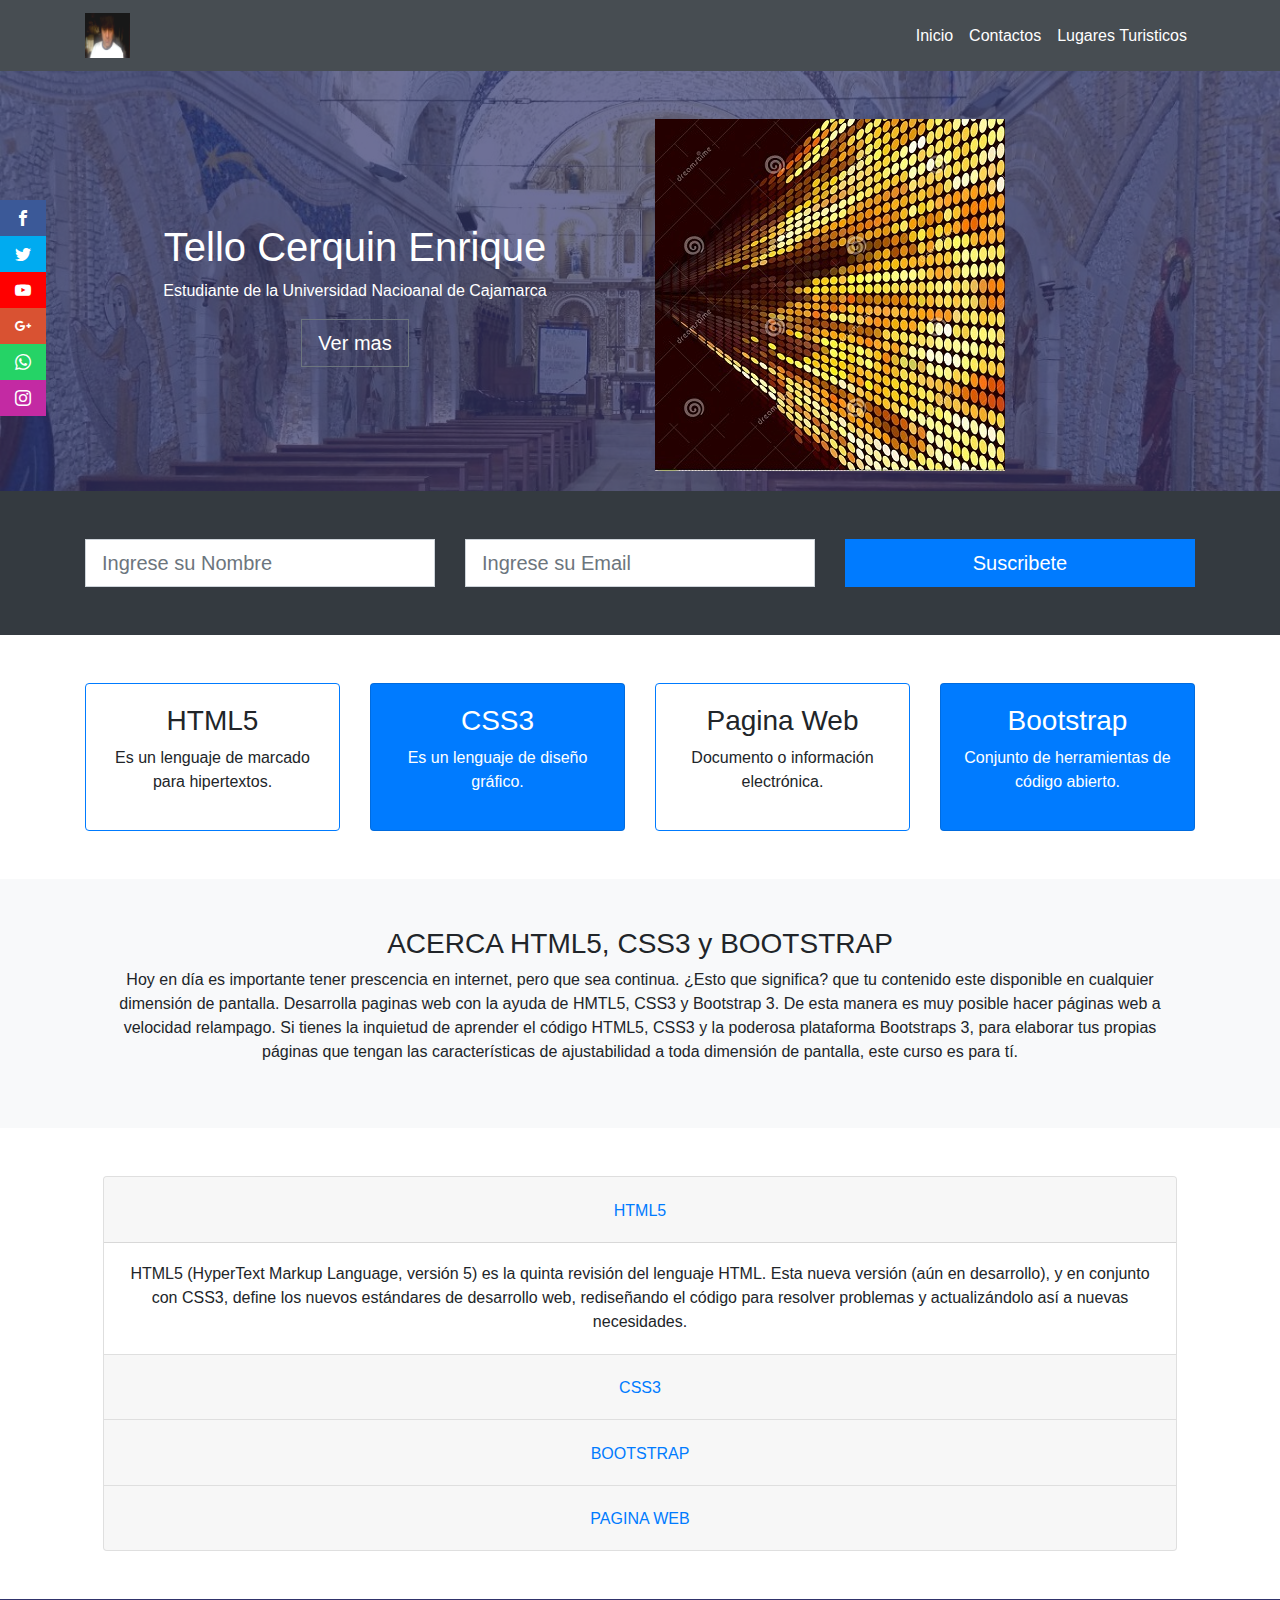
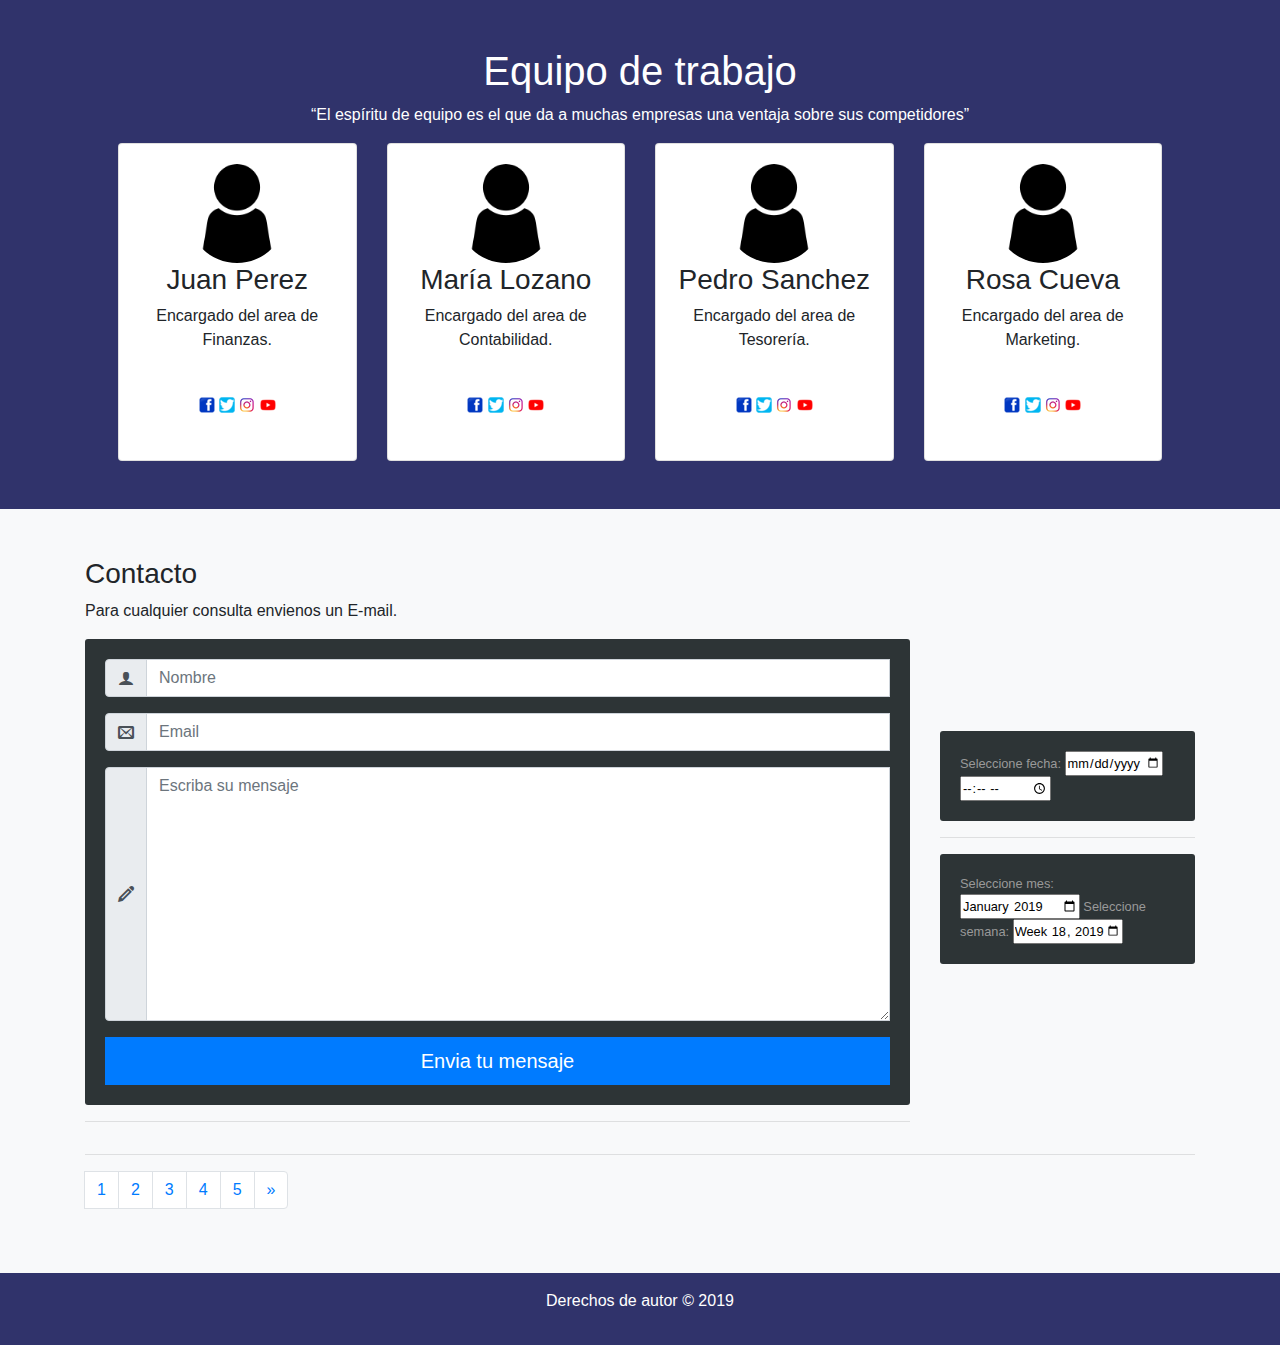
<file: pagina/index.html>
<!DOCTYPE html>
<html class="es">


<head>
    <meta charset="utf-8">
    <meta http-equiv="X-UA-Compatible" content="IE=edge">
    <title>Tello Cerquin</title>
    <meta name="description" content="Tello Cerquin">
    <meta name="viewport" content="width=device-width, initial-scale=1">
    <link rel="stylesheet" href="https://stackpath.bootstrapcdn.com/bootstrap/4.3.1/css/bootstrap.min.css" integrity="sha384-ggOyR0iXCbMQv3Xipma34MD+dH/1fQ784/j6cY/iJTQUOhcWr7x9JvoRxT2MZw1T" crossorigin="anonymous">
    <link rel="stylesheet" href="fonts/style.css">
    <link rel="stylesheet" href="css/estilos.css">
    <link rel="icon" href="imagen/sc.ico">
</head>

<body>
    <!--Barra Social-->
    <div class="social">
        <ul>
            <li>
                <a href="https://es-la.facebook.com" target="_blank" class="icon-facebook"></a>
            </li>
            <li>
                <a href="https://twitter.com" target="_blank" class="icon-twitter"></a>
            </li>
            <li>
                <a href="https://www.youtube.com" target="_blank" class="icon-youtube"></a>
            </li>
            <li>
                <a href="https://www.google.com" target="_blank" class="icon-google-plus"></a>
            </li>
            <li>
                <a href="https://web.whatsapp.com" target="_blank" class="icon-whatsapp"></a>
            </li>
            <li>
                <a href="https://www.instagram.com" target="_blank" class="icon-instagram"></a>
            </li>
        </ul>
    </div>
    <!--NAVEGACION-->
    <nav class="navbar navbar-expand-lg navbar-dark bg-dark">
        <div class="container">
            <a class="navbar-brand" href="#">
                <img src="imagen/tellologo.ico" alt=" tello logo" width="20%" height="">
            </a>
            <button class="navbar-toggler" type="button" data-toggle="collapse" data-target="#navbarNav" aria-controls="navbarNav" aria-expanded="false" aria-label="Toggle navigation">
          <span class="navbar-toggler-icon"></span>
        </button>
            <div class="collapse navbar-collapse" id="navbarNav">
                <ul class="navbar-nav ml-auto">
                    <li class="nav-item active">
                        <a class="nav-link" href="index.html">Inicio</a>
                    </li>
                    <li class="nav-item">
                        <a class="nav-link" href="contacto.html">Contactos</a>
                    </li>
                    <li class="nav-item">
                        <a class="nav-link" href="turismo.html">Lugares Turisticos</a>
                    </li>
                </ul>
            </div>
        </div>
    </nav>
    <!--HEADER-->
    <header class="main-header">
        <div class="background-overlay text-white py-5">
            <div class="container">
                <div class="row">
                    <div class="col-md-6 text-center justify-content-center
                    align-self-center">
                        <h1>Tello Cerquin Enrique</h1>
                        <p>Estudiante de la Universidad Nacioanal de Cajamarca</p>
                        <a href="https://es-es.facebook.com/enrique.tellocerquin" target="_blank" class="btn btn-outline-secondary btn-lg text-white">
                            Ver mas
                        </a>
                    </div>
                    <div class="col-md-6">
                        <img src="imagen/oro.jpg" alt="Imagen del producto" class="img-fluid
                        d-none d-sm-block">
                    </div>
                </div>
            </div>
        </div>
    </header>
    <!--Hoja informativa-->
    <section class="bg-dark text-white py-5">
        <div class="container">
            <div class="row">
                <div class="col-md-4">
                    <input type="text" class="form-control form-control-lg" placeholder="Ingrese su Nombre">
                </div>
                <div class="col-md-4">
                    <input type="text" class="form-control form-control-lg" placeholder="Ingrese su Email">
                </div>
                <div class="col-md-4">
                    <button class="btn btn-primary btn-lg btn-block">
                     Suscribete
                    </button>
                </div>
            </div>
        </div>
    </section>
    <!--Caracteristicas-->
    <section class="py-5">
        <div class="container">
            <div class="row">
                <div class="col-md-3">
                    <div class="card text-center border-primary">
                        <div class="card-body">
                            <h3>HTML5</h3>
                            <p>Es un lenguaje de marcado para hipertextos.</p>
                        </div>
                    </div>
                </div>
                <div class="col-md-3">
                    <div class="card text-center bg-primary text-white">
                        <div class="card-body">
                            <h3>CSS3</h3>
                            <p>Es un lenguaje de diseño gráfico.​</p>
                        </div>
                    </div>
                </div>
                <div class="col-md-3">
                    <div class="card text-center border-primary">
                        <div class="card-body">
                            <h3>Pagina Web</h3>
                            <p>Documento o información electrónica.</p>
                        </div>
                    </div>
                </div>
                <div class="col-md-3">
                    <div class="card text-center bg-primary text-white">
                        <div class="card-body">
                            <h3>Bootstrap</h3>
                            <p>Conjunto de herramientas de código abierto.</p>
                        </div>
                    </div>
                </div>
            </div>
        </div>
    </section>
    <!--Acerca del producto-->
    <section class="bg-light text-center">
        <div class="container">
            <div class="row">
                <div class="m-5">
                    <h3>ACERCA HTML5, CSS3 y BOOTSTRAP</h3>
                    <p>Hoy en día es importante tener prescencia en internet, pero que sea continua. ¿Esto que significa? que tu contenido este disponible en cualquier dimensión de pantalla. Desarrolla paginas web con la ayuda de HMTL5, CSS3 y Bootstrap
                        3. De esta manera es muy posible hacer páginas web a velocidad relampago. Si tienes la inquietud de aprender el código HTML5, CSS3 y la poderosa plataforma Bootstraps 3, para elaborar tus propias páginas que tengan las características
                        de ajustabilidad a toda dimensión de pantalla, este curso es para tí.</p>
                </div>
            </div>
        </div>
    </section>
    <!--Acordion-->
    <section class="container text-center p-5">
        <div class="row">
            <div class="accordion" id="accordionExample">
                <div class="card">
                    <div class="card-header" id="headingOne">
                        <h2 class="mb-0">
                            <button class="btn btn-link" type="button" data-toggle="collapse" data-target="#collapseOne" aria-expanded="true" aria-controls="collapseOne">
                          HTML5
                        </button>
                        </h2>
                    </div>

                    <div id="collapseOne" class="collapse show" aria-labelledby="headingOne" data-parent="#accordionExample">
                        <div class="card-body">
                            HTML5 (HyperText Markup Language, versión 5) es la quinta revisión del lenguaje HTML. Esta nueva versión (aún en desarrollo), y en conjunto con CSS3, define los nuevos estándares de desarrollo web, rediseñando el código para resolver problemas y actualizándolo
                            así a nuevas necesidades.
                        </div>
                    </div>
                </div>
                <div class="card">
                    <div class="card-header" id="headingTwo">
                        <h2 class="mb-0">
                            <button class="btn btn-link collapsed" type="button" data-toggle="collapse" data-target="#collapseTwo" aria-expanded="false" aria-controls="collapseTwo">
                          CSS3
                        </button>
                        </h2>
                    </div>
                    <div id="collapseTwo" class="collapse" aria-labelledby="headingTwo" data-parent="#accordionExample">
                        <div class="card-body">
                            CSS3 es un lenguaje usado para definir la presentación de un documento estructurado escrito en HTML o XML (y por extensión en XHTML).CSS sirve para definir la estética de un sitio web en un documento externo y eso mismo permite que modificando ese documento
                            (la hoja CSS) podamos cambiar la estética entera de un sitio web, el mismo sitio web puede variar totalmente de estética cambiando solo la CSS, sin tocar para nada los documentos HTML o jsp o asp que lo componen.
                        </div>
                    </div>
                </div>
                <div class="card">
                    <div class="card-header" id="headingThree">
                        <h2 class="mb-0">
                            <button class="btn btn-link collapsed" type="button" data-toggle="collapse" data-target="#collapseThree" aria-expanded="false" aria-controls="collapseThree">
                          BOOTSTRAP
                        </button>
                        </h2>
                    </div>
                    <div id="collapseThree" class="collapse" aria-labelledby="headingThree" data-parent="#accordionExample">
                        <div class="card-body">
                            Bootstrap es una biblioteca multiplataforma o conjunto de herramientas de código abierto para diseño de sitios y aplicaciones web. Contiene plantillas de diseño con tipografía, formularios, botones, cuadros, menús de navegación y otros elementos de diseño
                            basado en HTML y CSS, así como extensiones de JavaScript adicionales. A diferencia de muchos frameworks web, solo se ocupa del desarrollo front-end.

                        </div>
                    </div>
                </div>
                <div class="card">
                    <div class="card-header" id="headingThree">
                        <h2 class="mb-0">
                            <button class="btn btn-link collapsed" type="button" data-toggle="collapse" data-target="#collapseFour" aria-expanded="false" aria-controls="collapseThree">
                                PAGINA WEB
                        </button>
                        </h2>
                    </div>
                    <div id="collapseFour" class="collapse" aria-labelledby="headingThree" data-parent="#accordionExample">
                        <div class="card-body">
                            Una página web, o página electrónica, página digital, o ciberpágina​​ es un documento o información electrónica capaz de contener texto, sonido, vídeo, programas, enlaces, imágenes y muchas otras cosas, adaptada para la llamada World Wide Web (WWW) y
                            que puede ser accedida mediante un navegador web.

                        </div>
                    </div>
                </div>
            </div>
        </div>
    </section>
    <!--Equipo de trabajo-->
    <section class="team text-center">
        <div class="container p-5">
            <h1 class="text-white"> Equipo de trabajo </h1>
            <p class="text-white">“El espíritu de equipo es el que da a muchas empresas una ventaja sobre sus competidores”</p>
            <div class="row">
                <!--Miembro del Equipo-->
                <div class="col-lg-3">
                    <div class="card">
                        <div class="card-body">
                            <img src="imagen/contuno.png" class="img-fluid rounded-circle w-50
                            " alt="Persona uno">
                            <h3>Juan Perez</h3>
                            <p>Encargado del area de Finanzas.</p>
                            <div class="d-flex flex-row justify-content-center">
                                <div class="p-4">
                                    <a href="https://es-la.facebook.com" target="_blank"><img src="imagen/face.ico" alt=""></a>
                                    <a href="https://twitter.com" target="_blank"><img src="imagen/twi.ico" alt=""></a>
                                    <a href="https://www.instagram.com" target="_blank"><img src="imagen/inst.ico" alt=""></a>
                                    <a href="https://www.youtube.com" target="_blank"><img src="imagen/youtube.ico" alt=""></a>
                                </div>
                            </div>
                        </div>
                    </div>
                </div>
                <div class="col-lg-3">
                    <div class="card">
                        <div class="card-body">
                            <img src="imagen/contuno.png" class="img-fluid rounded-circle w-50
                            " alt="Persona uno">
                            <h3>María Lozano</h3>
                            <p>Encargado del area de Contabilidad.</p>
                            <div class="d-flex flex-row justify-content-center">
                                <div class="p-4">
                                    <a href="https://es-la.facebook.com" target="_blank"><img src="imagen/face.ico" alt=""></a>
                                    <a href="https://twitter.com" target="_blank"><img src="imagen/twi.ico" alt=""></a>
                                    <a href="https://www.instagram.com" target="_blank"><img src="imagen/inst.ico" alt=""></a>
                                    <a href="https://www.youtube.com" target="_blank"><img src="imagen/youtube.ico" alt=""></a>
                                </div>
                            </div>
                        </div>
                    </div>
                </div>
                <div class="col-lg-3">
                    <div class="card">
                        <div class="card-body">
                            <img src="imagen/contuno.png" class="img-fluid rounded-circle w-50
                            " alt="Persona uno">
                            <h3>Pedro Sanchez</h3>
                            <p>Encargado del area de Tesorería.</p>
                            <div class="d-flex flex-row justify-content-center">
                                <div class="p-4">
                                    <a href="https://es-la.facebook.com" target="_blank"><img src="imagen/face.ico" alt=""></a>
                                    <a href="https://twitter.com" target="_blank"><img src="imagen/twi.ico" alt=""></a>
                                    <a href="https://www.instagram.com" target="_blank"><img src="imagen/inst.ico" alt=""></a>
                                    <a href="https://www.youtube.com" target="_blank"><img src="imagen/youtube.ico" alt=""></a>
                                </div>
                            </div>
                        </div>
                    </div>
                </div>
                <div class="col-lg-3">
                    <div class="card">
                        <div class="card-body">
                            <img src="imagen/contuno.png" class="img-fluid rounded-circle w-50
                            " alt="Persona uno">
                            <h3>Rosa Cueva</h3>
                            <p>Encargado del area de Marketing.</p>
                            <div class="d-flex flex-row justify-content-center">
                                <div class="p-4">
                                    <a href="https://es-la.facebook.com" target="_blank"><img src="imagen/face.ico" alt=""></a>
                                    <a href="https://twitter.com" target="_blank"><img src="imagen/twi.ico" alt=""></a>
                                    <a href="https://www.instagram.com" target="_blank"><img src="imagen/inst.ico" alt=""></a>
                                    <a href="https://www.youtube.com" target="_blank"><img src="imagen/youtube.ico" alt=""></a>
                                </div>
                            </div>
                        </div>
                    </div>
                </div>
            </div>
        </div>
    </section>
    <!--Seccion de contacto-->
    <section class="bg-light py-5">
        <div class="container">
            <div class="row">
                <div class="col-lg-9">
                    <h3>Contacto</h3>
                    <p>Para cualquier consulta envienos un E-mail.</p>
                    <form action="">
                        <div class="input-group mb-3">
                            <div class="input-group-prepend">
                                <span class="icon-user input-group-text"></span>
                            </div>
                            <input type="text" class="form-control" placeholder="Nombre">
                        </div>
                        <div class="input-group mb-3">
                            <div class="input-group-prepend">
                                <span class="icon-envelop input-group-text"></span>
                            </div>
                            <input type="text" class="form-control" placeholder="Email">
                        </div>
                        <div class="input-group mb-3">
                            <div class="input-group-prepend">
                                <span class="icon-pencil input-group-text"></span>
                            </div>
                            <textarea name="" id="" cols="30" rows="10" placeholder="Escriba su mensaje" class="form-control"></textarea>
                        </div>
                        <button class="btn btn-primary btn-lg btn-block">
                           Envia tu mensaje
                        </button>
                    </form>
                    <hr>
                </div>
                <hr>
                <div class="col-lg-3 align-self-center">
                    <form name="formulario" method="post" action="http://pagina.com/send.php">
                        <!-- Campo de entrada de fecha -->
                        Seleccione fecha:
                        <input type="date" name="fecha" min="2019-01-25" max="2019-12-25" step="2">
                        <!-- Campo de entrada de hora -->
                        <input type="time" name="hora" min="7:00" max="21:00" step="3600">
                    </form>
                    <hr>
                    <form name="formulario" method="post" action="http://pagina.com/send.php">
                        <!-- Campo de entrada de mes -->
                        Seleccione mes:
                        <input type="month" name="mes" value="2019-01" min="2019-01" max="2019-12" step="2">
                        <!-- Campo de entrada de semana -->
                        Seleccione semana:
                        <input type="week" name="semana" value="2019-W18" min="2019-W10" max="2019-W20" step="2">
                    </form>
                </div>
            </div>
            <hr>
            <nav class="text-xs-center">
                <ul class="pagination">
                    <li class="page-item">
                    </li>
                    <li class="page-item"><a class="page-link" href="index.html">1</a></li>
                    <li class="page-item"><a class="page-link" href="contacto.html">2</a></li>
                    <li class="page-item"><a class="page-link" href="turismo.html">3</a></li>
                    <li class="page-item"><a class="page-link" href="https://www.w3schools.com" target="_blank">4</a></li>
                    <li class="page-item"><a class="page-link" href="https://getbootstrap.com" target="_blank">5</a></li>
                    <li class="page-item">
                        <a class="page-link" href="https://flatuicolors.com" target="_blank" aria-label="Siguiente">
                            <span aria-hidden="true">&raquo;</span>
                            <span class="sr-only">Siguiente</span>
                        </a>
                    </li>
                </ul>
            </nav>
        </div>
    </section>
    <!--Pie de pagina-->
    <footer>
        <div class="container p-3 text-white text-center">
            <p>Derechos de autor &copy; 2019</p>
        </div>
    </footer>
    <!-- BootStrap y JavaScript-->
    <script src="https://code.jquery.com/jquery-3.3.1.slim.min.js" integrity="sha384-q8i/X+965DzO0rT7abK41JStQIAqVgRVzpbzo5smXKp4YfRvH+8abtTE1Pi6jizo" crossorigin="anonymous"></script>
    <script src="https://cdnjs.cloudflare.com/ajax/libs/popper.js/1.14.7/umd/popper.min.js" integrity="sha384-UO2eT0CpHqdSJQ6hJty5KVphtPhzWj9WO1clHTMGa3JDZwrnQq4sF86dIHNDz0W1" crossorigin="anonymous"></script>
    <script src="https://stackpath.bootstrapcdn.com/bootstrap/4.3.1/js/bootstrap.min.js" integrity="sha384-JjSmVgyd0p3pXB1rRibZUAYoIIy6OrQ6VrjIEaFf/nJGzIxFDsf4x0xIM+B07jRM" crossorigin="anonymous"></script>
</body>

</html>
</file>
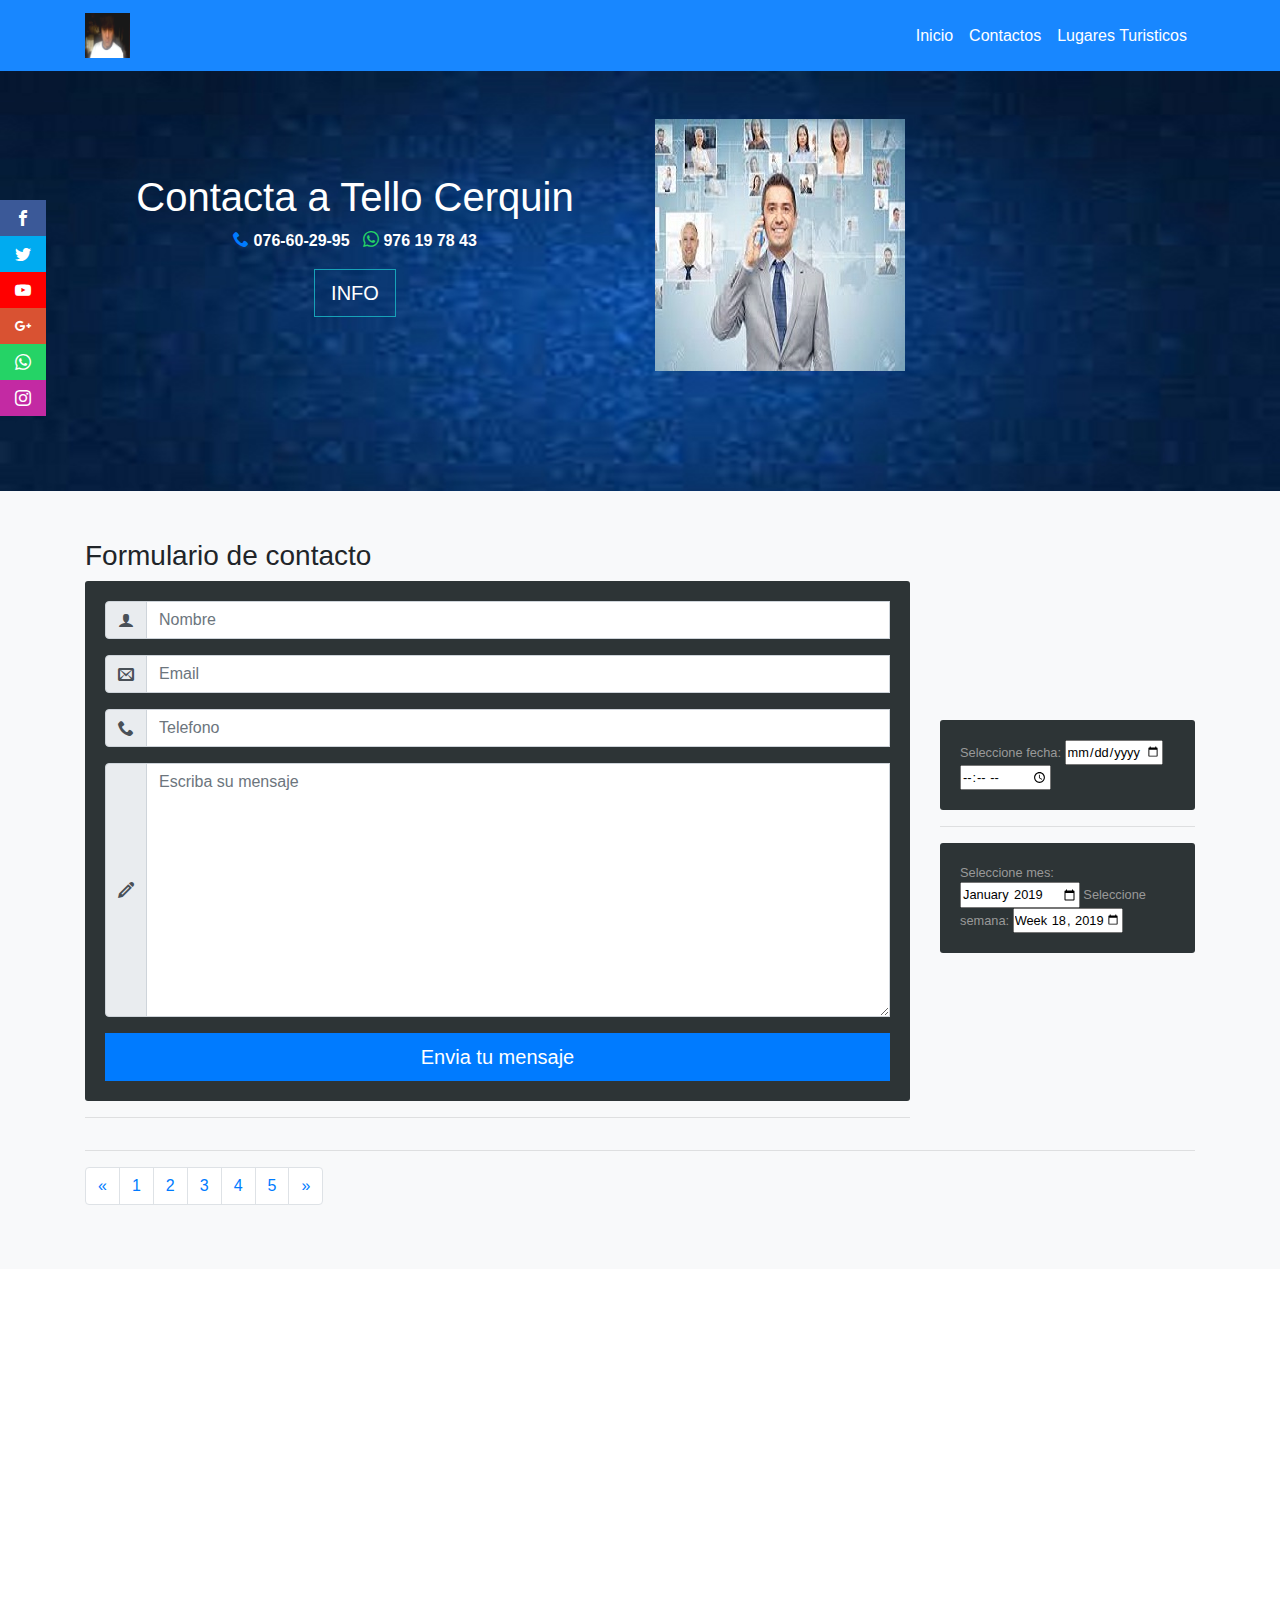
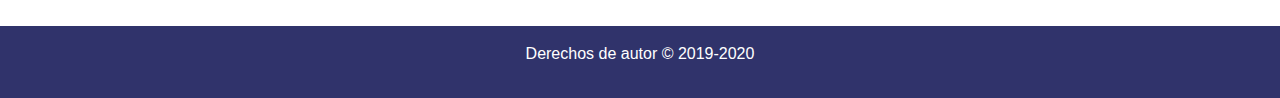
<file: pagina/contacto.html>
<!DOCTYPE html>

<html class="es">

<head>
    <meta charset="utf-8">
    <meta http-equiv="X-UA-Compatible" content="IE=edge">
    <title>Contactos</title>
    <meta name="description" content="">
    <meta name="viewport" content="width=device-width, initial-scale=1">
    <link rel="stylesheet" href="https://stackpath.bootstrapcdn.com/bootstrap/4.3.1/css/bootstrap.min.css" integrity="sha384-ggOyR0iXCbMQv3Xipma34MD+dH/1fQ784/j6cY/iJTQUOhcWr7x9JvoRxT2MZw1T" crossorigin="anonymous">
    <link rel="stylesheet" href="fonts/style.css">
    <link rel="stylesheet" href="css/contacto.css">
    <link rel="icon" href="imagen/social.ico">
</head>

<body>
    <!--Barra Sacial-->
    <div class="social">
        <ul>
            <li>
                <a href="https://es-la.facebook.com" target="_blank" class="icon-facebook"></a>
            </li>
            <li>
                <a href="https://twitter.com" target="_blank" class="icon-twitter"></a>
            </li>
            <li>
                <a href="https://www.youtube.com" target="_blank" class="icon-youtube"></a>
            </li>
            <li>
                <a href="https://www.google.com" target="_blank" class="icon-google-plus"></a>
            </li>
            <li>
                <a href="https://web.whatsapp.com" target="_blank" class="icon-whatsapp"></a>
            </li>
            <li>
                <a href="https://www.instagram.com" target="_blank" class="icon-instagram"></a>
            </li>
        </ul>
    </div>
    <!--NAVEGACION-->
    <nav class="navbar navbar-expand-lg navbar-dark bg-primary">
        <div class="container">
            <a class="navbar-brand" href="#">
                <img src="imagen/tellologo.ico" alt=" tello logo" width="20%" height="">
            </a>
            <button class="navbar-toggler" type="button" data-toggle="collapse" data-target="#navbarNav" aria-controls="navbarNav" aria-expanded="false" aria-label="Toggle navigation">
          <span class="navbar-toggler-icon"></span>
        </button>
            <div class="collapse navbar-collapse" id="navbarNav">
                <ul class="navbar-nav ml-auto">
                    <li class="nav-item active">
                        <a class="nav-link" href="index.html">Inicio</a>
                    </li>
                    <li class="nav-item">
                        <a class="nav-link" href="contacto.html">Contactos</a>
                    </li>
                    <li class="nav-item">
                        <a class="nav-link" href="turismo.html">Lugares Turisticos</a>
                    </li>
                </ul>
            </div>
        </div>
    </nav>
    <!--HEADER-->
    <header class="main-header">
        <div class="background-overlay text-white py-5">
            <div class="container">
                <div class="row">
                    <div class="col-md-6 text-center justify-content-center
                    align-self-center">
                        <h1>Contacta a Tello Cerquin</h1>
                        <p>
                            <a href="https://web.whatsapp.com" target="blank"><span class="icon-phone"></span></a> <strong>076-60-29-95</strong> &nbsp;
                            <a href="https://web.whatsapp.com" target="blank"><span class="icon-whatsapp"></span></a> <strong>976 19 78 43</strong>
                        </p>
                        <a href="https://es-es.facebook.com/enrique.tellocerquin" target="_blank" class="btn btn-outline-info btn-lg text-white">
                            INFO
                        </a>
                    </div>
                    <div class="col-md-6">
                        <img src="imagen/original.jpg" alt="Imagen de contacto" class="img-fluid
                        d-none d-sm-block">
                    </div>
                </div>
            </div>
        </div>
    </header>
    <!--Seccion de contacto-->
    <section class="bg-light py-5">
        <div class="container">
            <div class="row">
                <div class="col-lg-9">
                    <h3>Formulario de contacto</h3>
                    <form action="">
                        <div class="input-group mb-3">
                            <div class="input-group-prepend">
                                <span class="icon-user input-group-text"></span>
                            </div>
                            <input type="text" class="form-control" placeholder="Nombre">
                        </div>
                        <div class="input-group mb-3">
                            <div class="input-group-prepend">
                                <span class="icon-envelop input-group-text"></span>
                            </div>
                            <input type="text" class="form-control" placeholder="Email">
                        </div>
                        <div class="input-group mb-3">
                            <div class="input-group-prepend">
                                <span class="icon-phone input-group-text"></span>
                            </div>
                            <input type="text" class="form-control" placeholder="Telefono">
                        </div>
                        <div class="input-group mb-3">
                            <div class="input-group-prepend">
                                <span class="icon-pencil input-group-text"></span>
                            </div>
                            <textarea name="" id="" cols="30" rows="10" placeholder="Escriba su mensaje" class="form-control"></textarea>
                        </div>
                        <button class="btn btn-primary btn-lg btn-block">
                           Envia tu mensaje
                        </button>
                    </form>
                    <hr>
                </div>
                <hr>
                <div class="col-lg-3 align-self-center">
                    <form name="formulario" method="post" action="http://pagina.com/send.php">
                        <!-- Campo de entrada de fecha -->
                        Seleccione fecha:
                        <input type="date" name="fecha" min="2019-01-25" max="2019-12-25" step="2">
                        <!-- Campo de entrada de hora -->
                        <input type="time" name="hora" min="7:00" max="21:00" step="3600">
                    </form>
                    <hr>
                    <form name="formulario" method="post" action="http://pagina.com/send.php">
                        <!-- Campo de entrada de mes -->
                        Seleccione mes:
                        <input type="month" name="mes" value="2019-01" min="2019-01" max="2019-12" step="2">
                        <!-- Campo de entrada de semana -->
                        Seleccione semana:
                        <input type="week" name="semana" value="2019-W18" min="2019-W10" max="2019-W20" step="2">
                    </form>
                </div>
            </div>
            <hr>
            <nav aria-label="text-xs-center">
                <ul class="pagination">
                    <li class="page-item">
                        <a class="page-link" href="index.html" aria-label="Anterior">
                            <span aria-hidden="true">&laquo;</span>
                            <span class="sr-only">Anterior</span>
                        </a>
                    </li>
                    <li class="page-item"><a class="page-link" href="contacto.html">1</a></li>
                    <li class="page-item"><a class="page-link" href="turismo.html">2</a></li>
                    <li class="page-item"><a class="page-link" href="http://www.larotativa.pe/15-lugares-de-cajamarca-que-debes-conocer" target="_blank">3</a></li>
                    <li class="page-item"><a class="page-link" href="https://www.ecured.cu/Cultura_Cajamarca" target="_blank">4</a></li>
                    <li class="page-item"><a class="page-link" href="http://hugosiescajamarcaperu.blogspot.com/2012/08/historia-de-cajamarca.html" target="_blank">5</a></li>
                    <li class="page-item">
                        <a class="page-link" href="https://www.lifeder.com/costumbres-tradiciones-cajamarca" target="_blank" aria-label="Siguiente">
                            <span aria-hidden="true">&raquo;</span>
                            <span class="sr-only">Siguiente</span>
                        </a>
                    </li>
                </ul>
            </nav>
        </div>
    </section>
    <iframe src="https://www.google.com/maps/embed?pb=!1m18!1m12!1m3!1d3958.6718341306932!2d-78.50946538568044!3d-7.163883772279079!2m3!1f0!2f0!3f0!3m2!1i1024!2i768!4f13.1!3m3!1m2!1s0x91b25b1d64f7b077%3A0x18c64d39d4880fb5!2sJir%C3%B3n+San+Luis%2C+Cajamarca+06002!5e0!3m2!1ses!2spe!4v1559540063448!5m2!1ses!2spe"
        width="100%" height="350" frameborder="0" style="border:0" allowfullscreen></iframe>
    <!--Pie de pagina-->
    <footer>
        <div class="container p-3 text-white text-center">
            <p>Derechos de autor &copy; 2019-2020</p>
        </div>
    </footer>
    <!-- BootStrap y JavaScript-->
    <script src="https://code.jquery.com/jquery-3.3.1.slim.min.js" integrity="sha384-q8i/X+965DzO0rT7abK41JStQIAqVgRVzpbzo5smXKp4YfRvH+8abtTE1Pi6jizo" crossorigin="anonymous"></script>
    <script src="https://cdnjs.cloudflare.com/ajax/libs/popper.js/1.14.7/umd/popper.min.js" integrity="sha384-UO2eT0CpHqdSJQ6hJty5KVphtPhzWj9WO1clHTMGa3JDZwrnQq4sF86dIHNDz0W1" crossorigin="anonymous"></script>
    <script src="https://stackpath.bootstrapcdn.com/bootstrap/4.3.1/js/bootstrap.min.js" integrity="sha384-JjSmVgyd0p3pXB1rRibZUAYoIIy6OrQ6VrjIEaFf/nJGzIxFDsf4x0xIM+B07jRM" crossorigin="anonymous"></script>
</body>

</html>
</file>
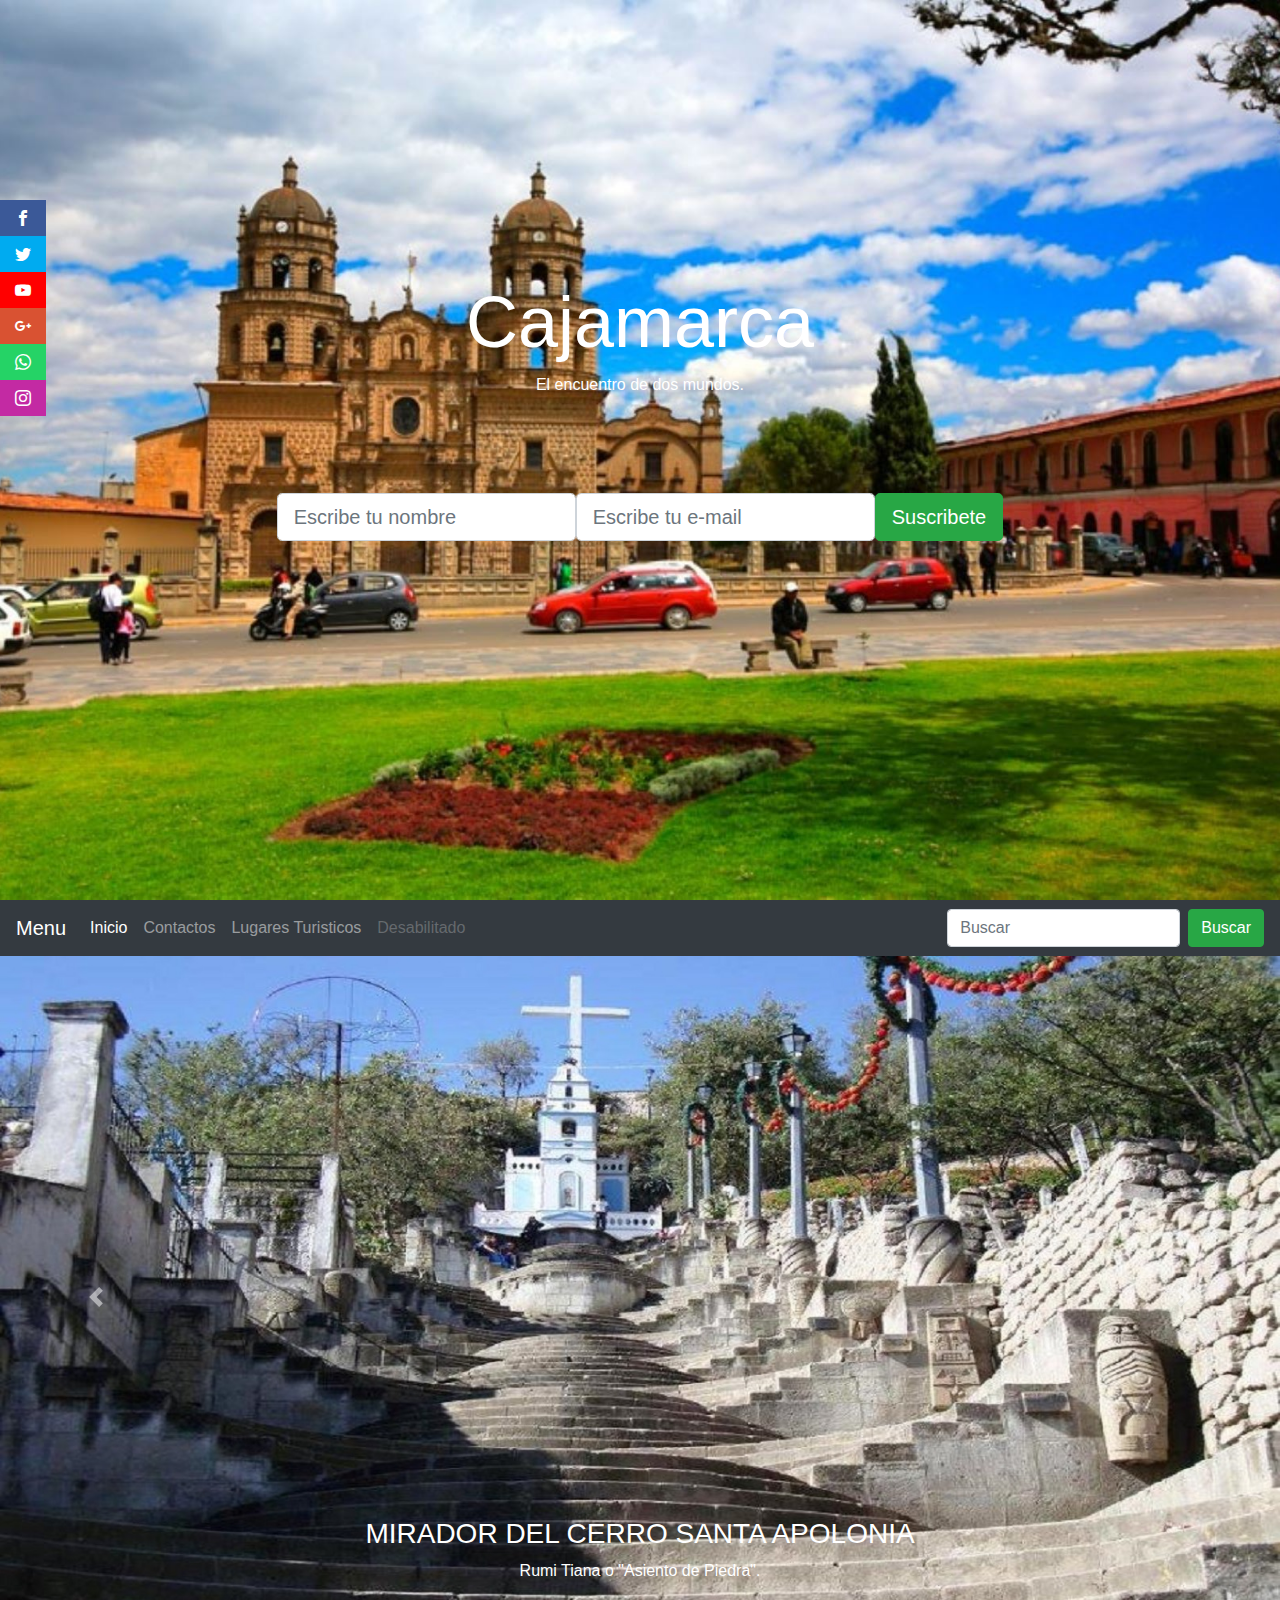
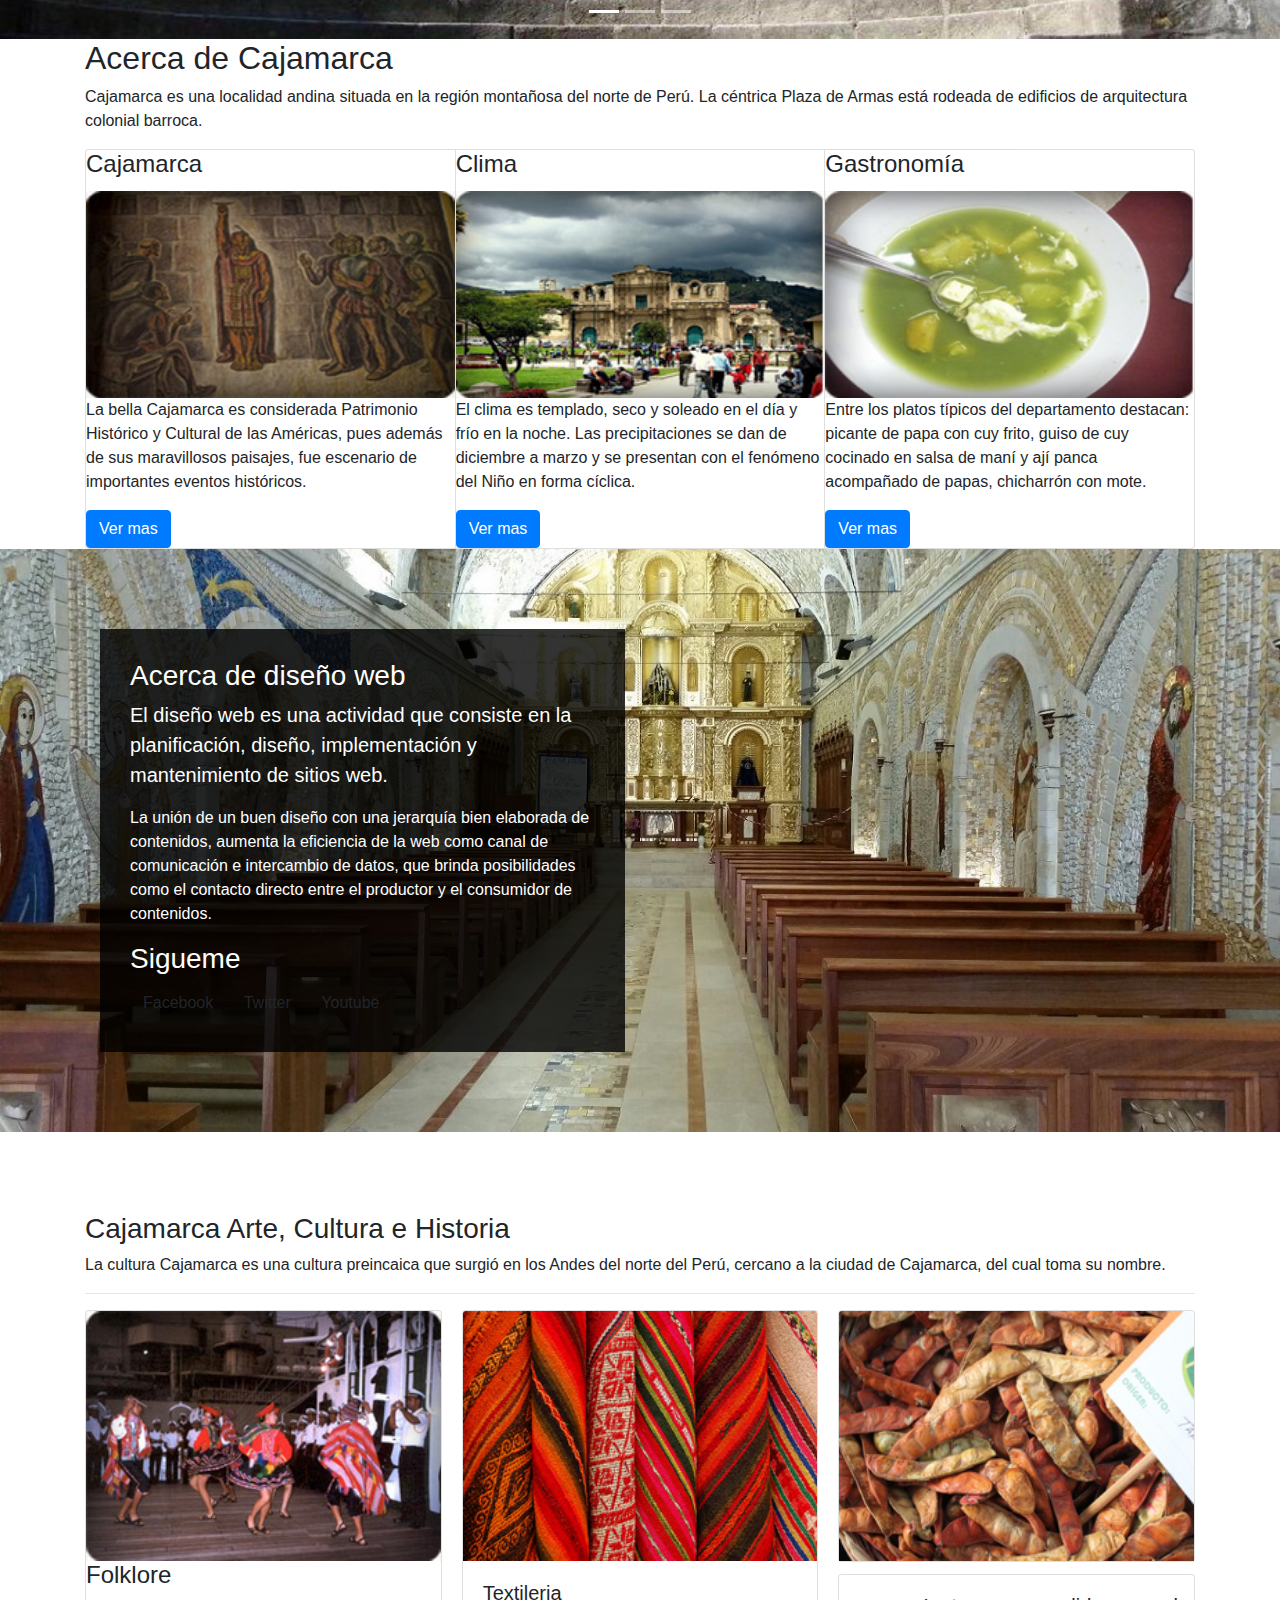
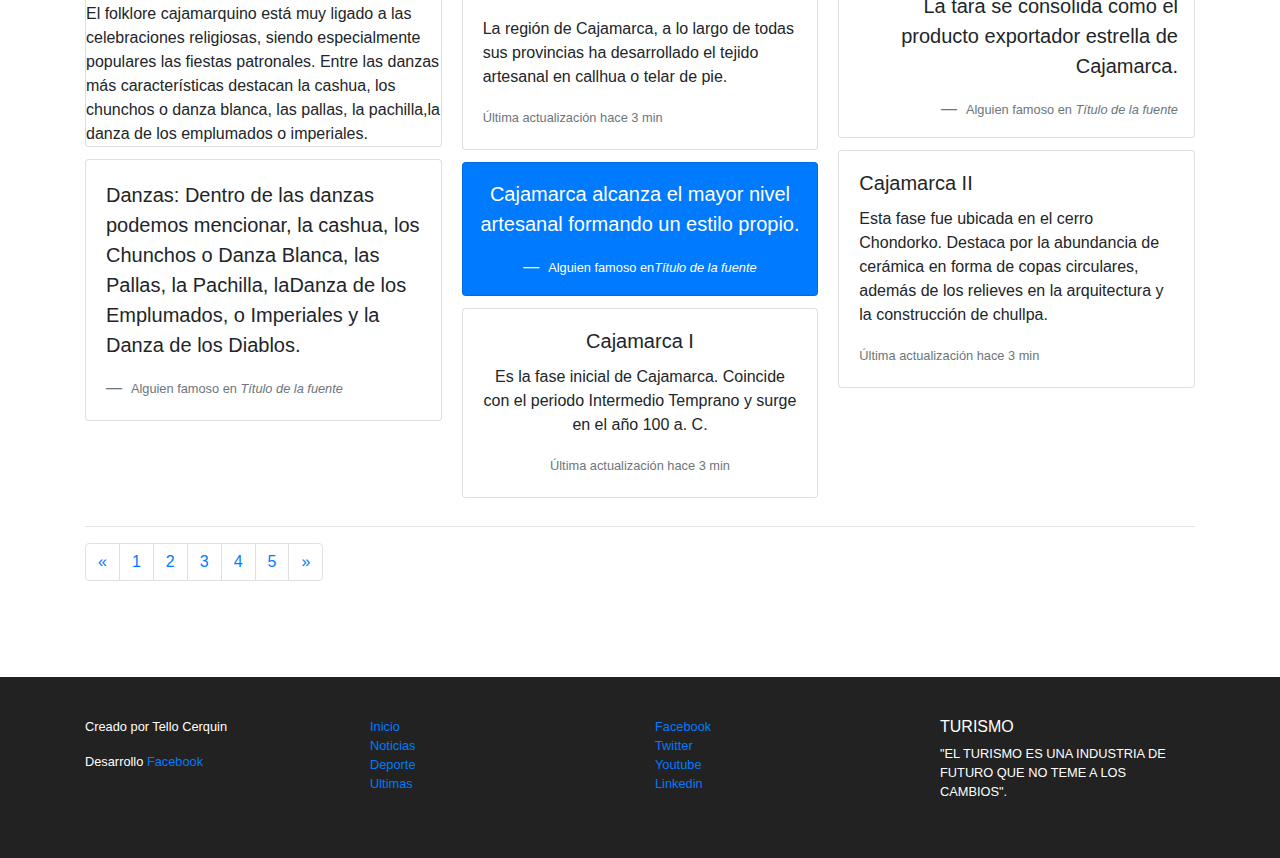
<file: pagina/turismo.html>
<!DOCTYPE html>

<html class="es">

<head>
    <meta charset="utf-8">
    <meta http-equiv="X-UA-Compatible" content="IE=edge">
    <title>Lugares Turisticos</title>
    <meta name="description" content="">
    <meta name="viewport" content="width=device-width, initial-scale=1">
    <link rel="stylesheet" href="https://stackpath.bootstrapcdn.com/bootstrap/4.3.1/css/bootstrap.min.css" integrity="sha384-ggOyR0iXCbMQv3Xipma34MD+dH/1fQ784/j6cY/iJTQUOhcWr7x9JvoRxT2MZw1T" crossorigin="anonymous">
    <link rel="stylesheet" href="fonts/style.css">
    <link rel="stylesheet" href="css/turismo.css">
    <link rel="icon" href="imagen/logocaja.ico">
</head>

<body>
    <!--Barra Social-->
    <div class="social">
        <ul>
            <li>
                <a href="https://es-la.facebook.com" target="_blank" class="icon-facebook"></a>
            </li>
            <li>
                <a href="https://twitter.com" target="_blank" class="icon-twitter"></a>
            </li>
            <li>
                <a href="https://www.youtube.com" target="_blank" class="icon-youtube"></a>
            </li>
            <li>
                <a href="https://www.google.com" target="_blank" class="icon-google-plus"></a>
            </li>
            <li>
                <a href="https://web.whatsapp.com" target="_blank" class="icon-whatsapp"></a>
            </li>
            <li>
                <a href="https://www.instagram.com" target="_blank" class="icon-instagram"></a>
            </li>
        </ul>
    </div>
    <!--Cabecera-->
    <section id="cover">
        <div id="cover-texto">
            <div class="container">
                <div class="row">
                    <div class="col-sm-12">
                        <h1 class="display-3">Cajamarca</h1>
                        <p>El encuentro de dos mundos.</p>
                        <form action="" class="form-inline justify-content-center">
                            <div class="form-group">
                                <label class="sr-only">Nombre</label>
                                <input type="text" class="form-control form-control-lg" placeholder="Escribe tu nombre">
                            </div>
                            <div class="form-group">
                                <label class="sr-only">Email</label>
                                <input type="text" class="form-control form-control-lg" placeholder="Escribe tu e-mail">
                            </div>
                            <button type="submit" class="btn btn-success btn-lg">Suscribete</button>
                        </form>
                    </div>
                </div>
            </div>
        </div>
    </section>
    <!-- NAVEGACION o MENU-->
    <nav class="navbar navbar-expand-lg navbar-dark bg-dark">
        <a class="navbar-brand" href="#">Menu</a>
        <button class="navbar-toggler" type="button" data-toggle="collapse" data-target="#navbarTogglerDemo02" aria-controls="navbarTogglerDemo02" aria-expanded="false" aria-label="Toggle navigation">
          <span class="navbar-toggler-icon"></span>
        </button>

        <div class="collapse navbar-collapse" id="navbarTogglerDemo02">
            <ul class="navbar-nav mr-auto mt-2 mt-lg-0">
                <li class="nav-item active">
                    <a class="nav-link" href="index.html">Inicio<span class="sr-only">(current)</span></a>
                </li>
                <li class="nav-item">
                    <a class="nav-link" href="contacto.html">Contactos</a>
                </li>
                <li class="nav-item">
                    <a class="nav-link" href="turismo.html">Lugares Turisticos</a>
                </li>
                <li class="nav-item">
                    <a class="nav-link disabled" href="#" tabindex="-1" aria-disabled="true">Desabilitado</a>
                </li>
            </ul>
            <form class="form-inline my-2 my-lg-0">
                <input class="form-control mr-sm-2" type="search" placeholder="Buscar">
                <button class="btn btn-success my-2 my-sm-0" type="submit">Buscar</button>
            </form>
        </div>
    </nav>
    <!--Carrusel-->
    <section id="carrusel">
        <div id="carrusel-home" class="carousel slide" data-ride="carousel">
            <ol class="carousel-indicators">
                <li data-target="#carrusel-home" data-slide-to="0" class="active"></li>
                <li data-target="#carrusel-home" data-slide-to="1"></li>
                <li data-target="#carrusel-home" data-slide-to="2"></li>
            </ol>
            <div class="carousel-inner" role="listbox">
                <div class="carousel-item active">
                    <img class="d-block img-fluid" src="imagen/mirador.jpg" class="d-block w-100" alt="Santa Apolonia">
                    <div class="carousel-caption">
                        <h3>MIRADOR DEL CERRO SANTA APOLONIA</h3>
                        <p>Rumi Tiana o "Asiento de Piedra".</p>
                    </div>
                </div>
                <div class="carousel-item">
                    <img class="d-block img-fluid" src="imagen/polloc.jpg" class="d-block w-100" alt="Polloc">
                    <div class="carousel-caption">
                        <h3>SANTUARIO VIRGEN DEL ROSARIO</h3>
                        <p>JOYA DE PIEDRA Y DE MADERA.</p>
                    </div>
                </div>
                <div class="carousel-item ">
                    <img class="d-block img-fluid" src="imagen/ventanillasdeotuzco.jpg" class="d-block w-100" alt=" Otuzco">
                    <div class="carousel-caption">
                        <h3>VENTANILLAS DE OTUZCO</h3>
                        <p>Capac Ñan o “Gran Camino Inca”.</p>
                    </div>
                </div>
                <div class="carousel-item ">
                    <img class="d-block img-fluid" src="imagen/granjaporcon.jpg" class="d-block w-100" alt=" Porcon">
                    <div class="carousel-caption">
                        <h3>GRANJA PORCÓN</h3>
                        <p>TIRRA DE LA BENDICIÓN.</p>
                    </div>
                </div>
                <div class="carousel-item ">
                    <img class="d-block img-fluid" src="imagen/cumbemayo.jpg" class="d-block w-100" alt=" Cumbe">
                    <div class="carousel-caption">
                        <h3>CUMBE MAYO</h3>
                        <p>LOS GIGANTES DE PIEDRA </p>
                    </div>
                </div>
                <div class="carousel-item ">
                    <img class="d-block img-fluid" src="imagen/baños.jpg" class="d-block w-100" alt=" Baños">
                    <div class="carousel-caption">
                        <h3>LOS BAÑOS DEL INCA</h3>
                        <p>Puntamarca, Pulltumarca o Cunoc.</p>
                    </div>
                </div>
                <div class="carousel-item ">
                    <img class="d-block img-fluid" src="imagen/callacpuma.jpg" class="d-block w-100" alt=" Puma">
                    <div class="carousel-caption">
                        <h3>CENTRO ARQUEOLÓGICO CALLACPUMA</h3>
                        <p>Puma Orco.</p>
                    </div>
                </div>
                <div class="carousel-item ">
                    <img class="d-block img-fluid" src="imagen/cataratasdellacanora.jpg" class="d-block w-100" alt=" Llacanora">
                    <div class="carousel-caption">
                        <h3>CATARATAS DE LLACANORA</h3>
                        <p> “Tierra de Color”, “Deshojar maíz” o “Alargado”.</p>
                    </div>
                </div>
            </div>
            <a class="carousel-control-prev" href="#carrusel-home" role="button" data-slide="prev">
                <span class="carousel-control-prev-icon" aria-hidden="true"></span>
                <span class="sr-only">Anterios</span>
            </a>
            <a class="carousel-control-next" href="#carrusel-home" role="button" data-slide="next">
                <span class="carousel-control-next-icon" aria-hidden="true"></span>
                <span class="sr-only">Siguiente</span>
            </a>
        </div>
    </section>
    <section id="empresa">
        <div class="contenido seccion">
            <div class="container">
                <h2>Acerca de Cajamarca</h2>
                <p>Cajamarca es una localidad andina situada en la región montañosa del norte de Perú. La céntrica Plaza de Armas está rodeada de edificios de arquitectura colonial barroca.</p>
                <div class="row">
                    <div class="col-sm-12">
                        <div class="card-group">
                            <div class="card">
                                <div class="card-block">
                                    <h4 class="card-title">Cajamarca</h4>
                                </div>
                                <img src="imagen/mapcaja.ico" class="card-img-top" alt="Tarjeta Uno">
                                <div class="card-block">
                                    <p class="card-text">La bella Cajamarca es considerada Patrimonio Histórico y Cultural de las Américas, pues además de sus maravillosos paisajes, fue escenario de importantes eventos históricos.
                                    </p>
                                    <button class="btn btn-primary" data-toggle="modal" data-target="#myModal">Ver mas</button>
                                </div>
                            </div>
                            <div class="card">
                                <div class="card-block">
                                    <h4 class="card-title">Clima</h4>
                                </div>
                                <img src="imagen/clima.ico" class="card-img-top" alt="Tarjeta Uno">
                                <div class="card-block">
                                    <p class="card-text">El clima es templado, seco y soleado en el día y frío en la noche. Las precipitaciones se dan de diciembre a marzo y se presentan con el fenómeno del Niño en forma cíclica.
                                    </p>
                                    <button class="btn btn-primary" data-toggle="modal" data-target="#myModal">Ver mas</button>
                                </div>
                            </div>
                            <div class="card">
                                <div class="card-block">
                                    <h4 class="card-title">Gastronomía</h4>
                                </div>
                                <img src="imagen/gastronomia.ico" class="card-img-top" alt="Tarjeta Uno">
                                <div class="card-block">
                                    <p class="card-text">Entre los platos típicos del departamento destacan: picante de papa con cuy frito, guiso de cuy cocinado en salsa de maní y ají panca acompañado de papas, chicharrón con mote.
                                    </p>
                                    <button class="btn btn-primary" data-toggle="modal" data-target="#myModal">Ver mas</button>
                                </div>
                            </div>
                        </div>
                    </div>
                </div>
            </div>
        </div>
    </section>
    <section id="acerca-de">
        <div class="contenido-seccion">
            <div class="container">
                <div class="col-md-6">
                    <div class="texto-acerca-de">
                        <h3>Acerca de diseño web</h3>
                        <p class="lead">El diseño web es una actividad que consiste en la planificación, diseño, implementación y mantenimiento de sitios web.</p>
                        <p>La unión de un buen diseño con una jerarquía bien elaborada de contenidos, aumenta la eficiencia de la web como canal de comunicación e intercambio de datos, que brinda posibilidades como el contacto directo entre el productor
                            y el consumidor de contenidos.</p>
                        <h3>Sigueme</h3>
                        <a href="https://es-la.facebook.com" target="_blank" class="btn bt-sm btn-success-outline">Facebook</a>
                        <a href="https://twitter.com" target="_blank" class="btn bt-sm btn-success-outline">Twitter</a>
                        <a href="https://www.youtube.com" target="_blank" class="btn bt-sm btn-success-outline">Youtube</a>
                    </div>
                </div>
            </div>
        </div>
    </section>
    <section id="noticias">
        <div class="contenido-seccion">
            <div class="container">
                <h3>Cajamarca Arte, Cultura e Historia</h3>
                <p>La cultura Cajamarca es una cultura preincaica que surgió en los Andes del norte del Perú, cercano a la ciudad de Cajamarca, del cual toma su nombre.</p>
                <hr>
                <div class="row">
                    <div class="col-sm-12">
                        <div class="card-columns">
                            <div class="card">
                                <img src="imagen/folklore.ico" class="card-img-top" alt="Turismo">
                                <div class="card-block">
                                    <h4 class="card-title">Folklore</h4>
                                    <p class="card-text">El folklore cajamarquino está muy ligado a las celebraciones religiosas, siendo especialmente populares las fiestas patronales. Entre las danzas más características destacan la cashua, los chunchos o danza blanca, las
                                        pallas, la pachilla,la danza de los emplumados o imperiales.</p>
                                </div>
                            </div>
                            <div class="card card-block">
                                <blockquote class="blockquote mb-0 card-body">
                                    <p>Danzas: Dentro de las danzas podemos mencionar, la cashua, los Chunchos o Danza Blanca, las Pallas, la Pachilla, laDanza de los Emplumados, o Imperiales y la Danza de los Diablos.</p>
                                    <footer class="blockquote-footer">
                                        <small class="text-muted">
                                            Alguien famoso en <cite title="Source Title">Título de la fuente</cite>
                              </small>
                                    </footer>
                                </blockquote>
                            </div>
                            <div class="card">
                                <img src="imagen/cultura.ico" class="card-img-top" alt="Turismo">
                                <div class="card-body">
                                    <h5 class="card-title">Textileria</h5>
                                    <p class="card-text">La región de Cajamarca, a lo largo de todas sus provincias ha desarrollado el tejido artesanal en callhua o telar de pie.</p>
                                    <p class="card-text"><small class="text-muted">Última actualización hace 3 min</small></p>
                                </div>
                            </div>
                            <div class="card bg-primary text-white text-center p-3">
                                <blockquote class="blockquote mb-0">
                                    <p>Cajamarca alcanza el mayor nivel artesanal formando un estilo propio.</p>
                                    <footer class="blockquote-footer text-white">
                                        <small>
                                            Alguien famoso en<cite title="Source Title">Título de la fuente</cite>
                              </small>
                                    </footer>
                                </blockquote>
                            </div>
                            <div class="card text-center">
                                <div class="card-body">
                                    <h5 class="card-title">Cajamarca I</h5>
                                    <p class="card-text">Es la fase inicial de Cajamarca. Coincide con el periodo Intermedio Temprano y surge en el año 100 a. C.</p>
                                    <p class="card-text"><small class="text-muted">Última actualización hace 3 min</small></p>
                                </div>
                            </div>
                            <div class="card">
                                <img src="imagen/tara.ico" class="card-img-top" alt="Turismo">
                            </div>
                            <div class="card p-3 text-right">
                                <blockquote class="blockquote mb-0">
                                    <p>La tara se consolida como el producto exportador estrella de Cajamarca.</p>
                                    <footer class="blockquote-footer">
                                        <small class="text-muted">
                                            Alguien famoso en <cite title="Source Title">Título de la fuente</cite>
                              </small>
                                    </footer>
                                </blockquote>
                            </div>
                            <div class="card">
                                <div class="card-body">
                                    <h5 class="card-title">Cajamarca II</h5>
                                    <p class="card-text">Esta fase fue ubicada en el cerro Chondorko. Destaca por la abundancia de cerámica en forma de copas circulares, además de los relieves en la arquitectura y la construcción de chullpa.</p>
                                    <p class="card-text"><small class="text-muted">Última actualización hace 3 min</small></p>
                                </div>
                            </div>
                        </div>
                        <hr>
                        <nav class="text-xs-center">
                            <ul class="pagination">
                                <li class="page-item">
                                    <a class="page-link" href="contacto.html" aria-label="Anterior">
                                        <span aria-hidden="true">&laquo;</span>
                                        <span class="sr-only">Anterior</span>
                                    </a>
                                </li>
                                <li class="page-item"><a class="page-link" href="turismo.html">1</a></li>
                                <li class="page-item"><a class="page-link" href="https://en.wikipedia.org" target="_blank">2</a></li>
                                <li class="page-item"><a class="page-link" href="https://www.w3.org" target="_blank">3</a></li>
                                <li class="page-item"><a class="page-link" href="https://www.w3schools.com" target="_blank">4</a></li>
                                <li class="page-item"><a class="page-link" href="https://getbootstrap.com" target="_blank">5</a></li>
                                <li class="page-item">
                                    <a class="page-link" href="https://flatuicolors.com" target="_blank" aria-label="Siguiente">
                                        <span aria-hidden="true">&raquo;</span>
                                        <span class="sr-only">Siguiente</span>
                                    </a>
                                </li>
                            </ul>
                        </nav>
                    </div>
                </div>
            </div>
        </div>
    </section>
    <footer id="footer">
        <div class="container">
            <div class="row">
                <div class="col-sm-3">
                    <p>Creado por Tello Cerquin</p>
                    <p> Desarrollo<a href="https://es-la.facebook.com" target="_blank"> Facebook</a></p>
                </div>
                <div class="col-sm-3">
                    <ul class="list-unstyled">
                        <li><a href="index.html">Inicio</a></li>
                        <li><a href="https://elperuano.pe" target="_blank">Noticias</a></li>
                        <li><a href="https://www.clubsportingcristal.pe" target="_blank">Deporte</a></li>
                        <li><a href="https://elcomercio.pe" target="_blank">Ultimas</a></li>
                    </ul>
                </div>
                <div class="col-sm-3">
                    <ul class="list-unstyled">
                        <li><a href="https://es-la.facebook.com" target="_blank">Facebook</a></li>
                        <li><a href="https://twitter.com" target="_blank">Twitter</a></li>
                        <li><a href="https://www.youtube.com" target="_blank">Youtube</a></li>
                        <li><a href="https://www.linkedin.com" target="_blank">Linkedin</a></li>
                    </ul>
                </div>
                <div class="col-sm-3">
                    <h6>TURISMO</h6>
                    <p>"EL TURISMO ES UNA INDUSTRIA DE FUTURO QUE NO TEME A LOS CAMBIOS".</p>
                </div>
            </div>
        </div>
    </footer>
    <!-- BootStrap y JavaScript-->
    <script src="https://code.jquery.com/jquery-3.3.1.slim.min.js" integrity="sha384-q8i/X+965DzO0rT7abK41JStQIAqVgRVzpbzo5smXKp4YfRvH+8abtTE1Pi6jizo" crossorigin="anonymous"></script>
    <script src="https://cdnjs.cloudflare.com/ajax/libs/popper.js/1.14.7/umd/popper.min.js" integrity="sha384-UO2eT0CpHqdSJQ6hJty5KVphtPhzWj9WO1clHTMGa3JDZwrnQq4sF86dIHNDz0W1" crossorigin="anonymous"></script>
    <script src="https://stackpath.bootstrapcdn.com/bootstrap/4.3.1/js/bootstrap.min.js" integrity="sha384-JjSmVgyd0p3pXB1rRibZUAYoIIy6OrQ6VrjIEaFf/nJGzIxFDsf4x0xIM+B07jRM" crossorigin="anonymous"></script>
</body>

</html>

</html>
</file>
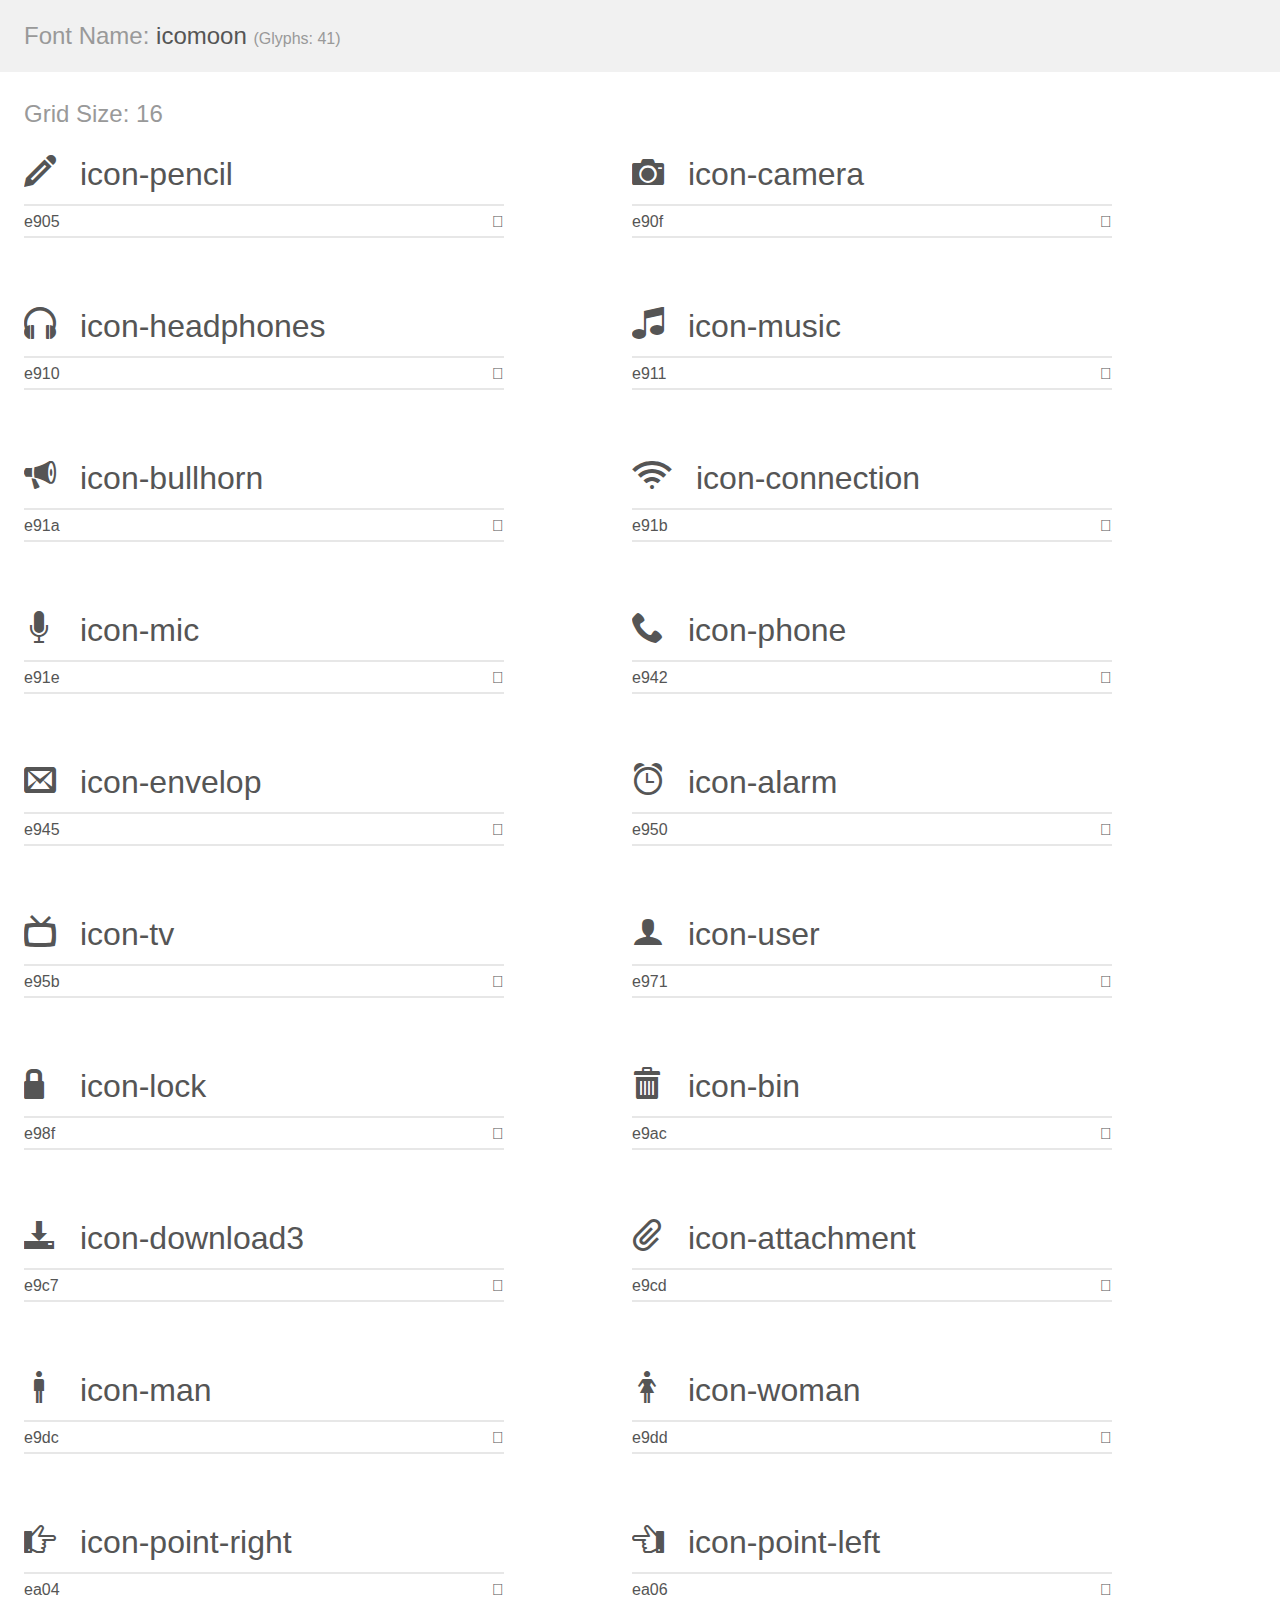
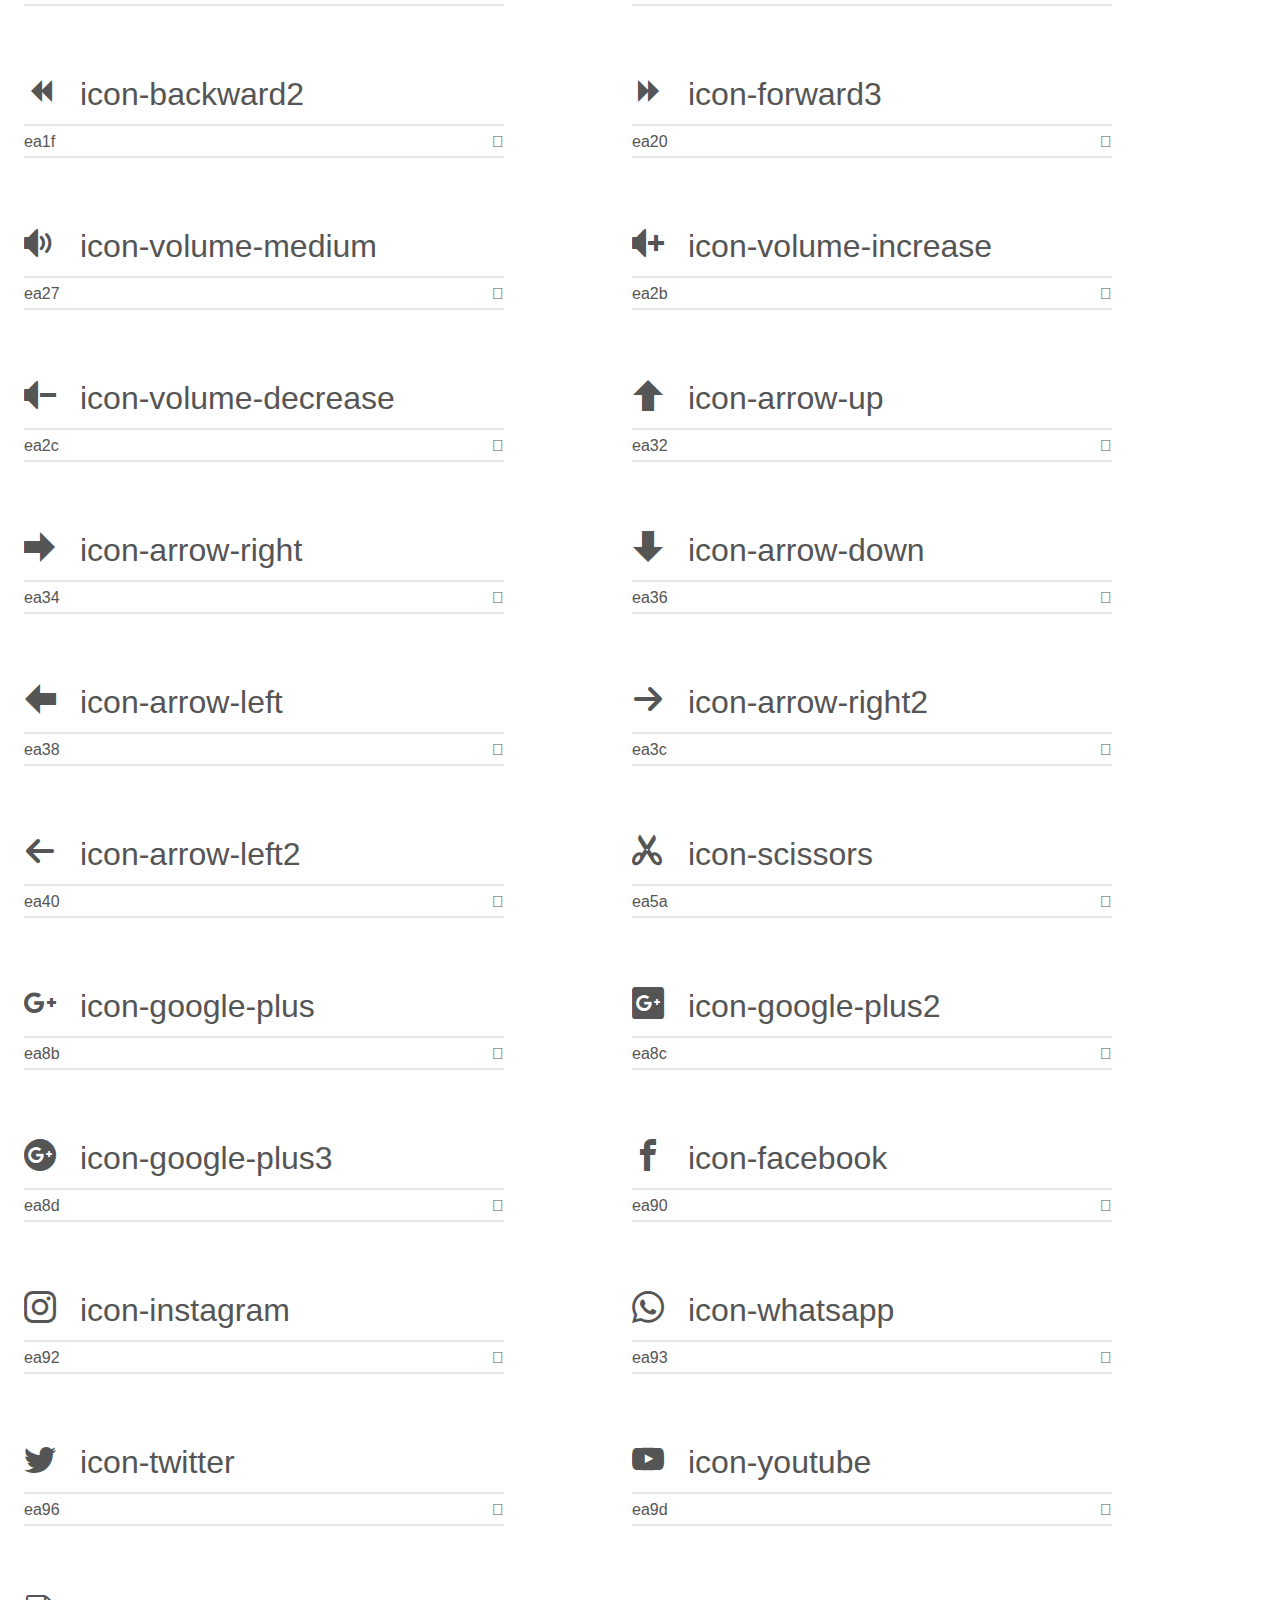
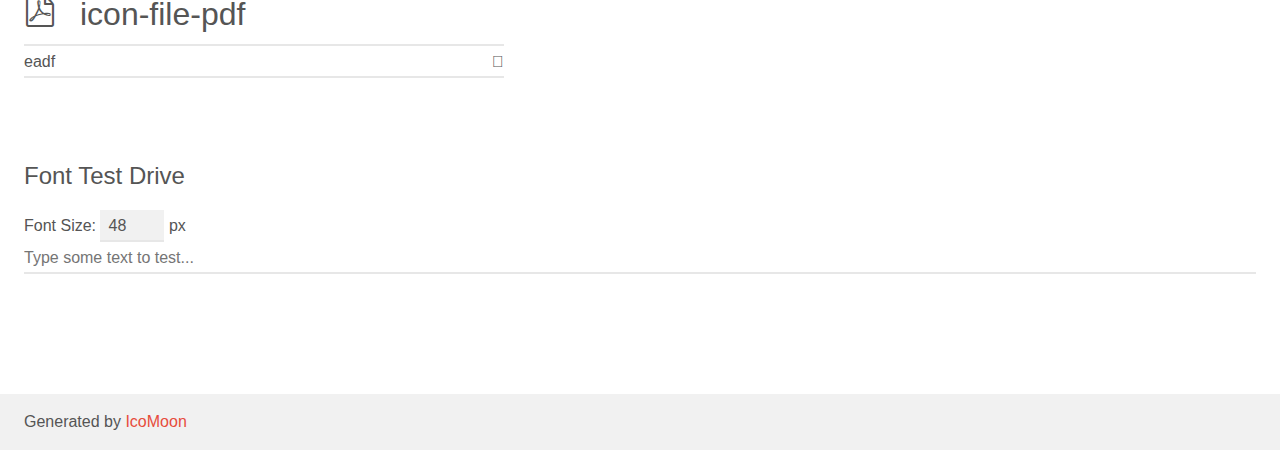
<file: pagina/fonts/demo.html>
<!doctype html>
<html>
<head>
    <meta charset="utf-8">
    <title>IcoMoon Demo</title>
    <meta name="description" content="An Icon Font Generated By IcoMoon.io">
    <meta name="viewport" content="width=device-width, initial-scale=1">
    <link rel="stylesheet" href="demo-files/demo.css">
    <link rel="stylesheet" href="style.css"></head>
<body>
    <div class="bgc1 clearfix">
        <h1 class="mhmm mvm"><span class="fgc1">Font Name:</span> icomoon <small class="fgc1">(Glyphs:&nbsp;41)</small></h1>
    </div>
    <div class="clearfix mhl ptl">
        <h1 class="mvm mtn fgc1">Grid Size: 16</h1>
        <div class="glyph fs1">
            <div class="clearfix bshadow0 pbs">
                <span class="icon-pencil">
                
                </span>
                <span class="mls"> icon-pencil</span>
            </div>
            <fieldset class="fs0 size1of1 clearfix hidden-false">
                <input type="text" readonly value="e905" class="unit size1of2" />
                <input type="text" maxlength="1" readonly value="&#xe905;" class="unitRight size1of2 talign-right" />
            </fieldset>
            <div class="fs0 bshadow0 clearfix hidden-true">
                <span class="unit pvs fgc1">liga: </span>
                <input type="text" readonly value="pencil, write" class="liga unitRight" />
            </div>
        </div>
        <div class="glyph fs1">
            <div class="clearfix bshadow0 pbs">
                <span class="icon-camera">
                
                </span>
                <span class="mls"> icon-camera</span>
            </div>
            <fieldset class="fs0 size1of1 clearfix hidden-false">
                <input type="text" readonly value="e90f" class="unit size1of2" />
                <input type="text" maxlength="1" readonly value="&#xe90f;" class="unitRight size1of2 talign-right" />
            </fieldset>
            <div class="fs0 bshadow0 clearfix hidden-true">
                <span class="unit pvs fgc1">liga: </span>
                <input type="text" readonly value="camera, photo" class="liga unitRight" />
            </div>
        </div>
        <div class="glyph fs1">
            <div class="clearfix bshadow0 pbs">
                <span class="icon-headphones">
                
                </span>
                <span class="mls"> icon-headphones</span>
            </div>
            <fieldset class="fs0 size1of1 clearfix hidden-false">
                <input type="text" readonly value="e910" class="unit size1of2" />
                <input type="text" maxlength="1" readonly value="&#xe910;" class="unitRight size1of2 talign-right" />
            </fieldset>
            <div class="fs0 bshadow0 clearfix hidden-true">
                <span class="unit pvs fgc1">liga: </span>
                <input type="text" readonly value="headphones, headset" class="liga unitRight" />
            </div>
        </div>
        <div class="glyph fs1">
            <div class="clearfix bshadow0 pbs">
                <span class="icon-music">
                
                </span>
                <span class="mls"> icon-music</span>
            </div>
            <fieldset class="fs0 size1of1 clearfix hidden-false">
                <input type="text" readonly value="e911" class="unit size1of2" />
                <input type="text" maxlength="1" readonly value="&#xe911;" class="unitRight size1of2 talign-right" />
            </fieldset>
            <div class="fs0 bshadow0 clearfix hidden-true">
                <span class="unit pvs fgc1">liga: </span>
                <input type="text" readonly value="music, song" class="liga unitRight" />
            </div>
        </div>
        <div class="glyph fs1">
            <div class="clearfix bshadow0 pbs">
                <span class="icon-bullhorn">
                
                </span>
                <span class="mls"> icon-bullhorn</span>
            </div>
            <fieldset class="fs0 size1of1 clearfix hidden-false">
                <input type="text" readonly value="e91a" class="unit size1of2" />
                <input type="text" maxlength="1" readonly value="&#xe91a;" class="unitRight size1of2 talign-right" />
            </fieldset>
            <div class="fs0 bshadow0 clearfix hidden-true">
                <span class="unit pvs fgc1">liga: </span>
                <input type="text" readonly value="bullhorn, megaphone" class="liga unitRight" />
            </div>
        </div>
        <div class="glyph fs1">
            <div class="clearfix bshadow0 pbs">
                <span class="icon-connection">
                
                </span>
                <span class="mls"> icon-connection</span>
            </div>
            <fieldset class="fs0 size1of1 clearfix hidden-false">
                <input type="text" readonly value="e91b" class="unit size1of2" />
                <input type="text" maxlength="1" readonly value="&#xe91b;" class="unitRight size1of2 talign-right" />
            </fieldset>
            <div class="fs0 bshadow0 clearfix hidden-true">
                <span class="unit pvs fgc1">liga: </span>
                <input type="text" readonly value="connection, wifi" class="liga unitRight" />
            </div>
        </div>
        <div class="glyph fs1">
            <div class="clearfix bshadow0 pbs">
                <span class="icon-mic">
                
                </span>
                <span class="mls"> icon-mic</span>
            </div>
            <fieldset class="fs0 size1of1 clearfix hidden-false">
                <input type="text" readonly value="e91e" class="unit size1of2" />
                <input type="text" maxlength="1" readonly value="&#xe91e;" class="unitRight size1of2 talign-right" />
            </fieldset>
            <div class="fs0 bshadow0 clearfix hidden-true">
                <span class="unit pvs fgc1">liga: </span>
                <input type="text" readonly value="mic, microphone" class="liga unitRight" />
            </div>
        </div>
        <div class="glyph fs1">
            <div class="clearfix bshadow0 pbs">
                <span class="icon-phone">
                
                </span>
                <span class="mls"> icon-phone</span>
            </div>
            <fieldset class="fs0 size1of1 clearfix hidden-false">
                <input type="text" readonly value="e942" class="unit size1of2" />
                <input type="text" maxlength="1" readonly value="&#xe942;" class="unitRight size1of2 talign-right" />
            </fieldset>
            <div class="fs0 bshadow0 clearfix hidden-true">
                <span class="unit pvs fgc1">liga: </span>
                <input type="text" readonly value="phone, telephone" class="liga unitRight" />
            </div>
        </div>
        <div class="glyph fs1">
            <div class="clearfix bshadow0 pbs">
                <span class="icon-envelop">
                
                </span>
                <span class="mls"> icon-envelop</span>
            </div>
            <fieldset class="fs0 size1of1 clearfix hidden-false">
                <input type="text" readonly value="e945" class="unit size1of2" />
                <input type="text" maxlength="1" readonly value="&#xe945;" class="unitRight size1of2 talign-right" />
            </fieldset>
            <div class="fs0 bshadow0 clearfix hidden-true">
                <span class="unit pvs fgc1">liga: </span>
                <input type="text" readonly value="envelop, mail" class="liga unitRight" />
            </div>
        </div>
        <div class="glyph fs1">
            <div class="clearfix bshadow0 pbs">
                <span class="icon-alarm">
                
                </span>
                <span class="mls"> icon-alarm</span>
            </div>
            <fieldset class="fs0 size1of1 clearfix hidden-false">
                <input type="text" readonly value="e950" class="unit size1of2" />
                <input type="text" maxlength="1" readonly value="&#xe950;" class="unitRight size1of2 talign-right" />
            </fieldset>
            <div class="fs0 bshadow0 clearfix hidden-true">
                <span class="unit pvs fgc1">liga: </span>
                <input type="text" readonly value="alarm, time4" class="liga unitRight" />
            </div>
        </div>
        <div class="glyph fs1">
            <div class="clearfix bshadow0 pbs">
                <span class="icon-tv">
                
                </span>
                <span class="mls"> icon-tv</span>
            </div>
            <fieldset class="fs0 size1of1 clearfix hidden-false">
                <input type="text" readonly value="e95b" class="unit size1of2" />
                <input type="text" maxlength="1" readonly value="&#xe95b;" class="unitRight size1of2 talign-right" />
            </fieldset>
            <div class="fs0 bshadow0 clearfix hidden-true">
                <span class="unit pvs fgc1">liga: </span>
                <input type="text" readonly value="tv, television" class="liga unitRight" />
            </div>
        </div>
        <div class="glyph fs1">
            <div class="clearfix bshadow0 pbs">
                <span class="icon-user">
                
                </span>
                <span class="mls"> icon-user</span>
            </div>
            <fieldset class="fs0 size1of1 clearfix hidden-false">
                <input type="text" readonly value="e971" class="unit size1of2" />
                <input type="text" maxlength="1" readonly value="&#xe971;" class="unitRight size1of2 talign-right" />
            </fieldset>
            <div class="fs0 bshadow0 clearfix hidden-true">
                <span class="unit pvs fgc1">liga: </span>
                <input type="text" readonly value="user, profile2" class="liga unitRight" />
            </div>
        </div>
        <div class="glyph fs1">
            <div class="clearfix bshadow0 pbs">
                <span class="icon-lock">
                
                </span>
                <span class="mls"> icon-lock</span>
            </div>
            <fieldset class="fs0 size1of1 clearfix hidden-false">
                <input type="text" readonly value="e98f" class="unit size1of2" />
                <input type="text" maxlength="1" readonly value="&#xe98f;" class="unitRight size1of2 talign-right" />
            </fieldset>
            <div class="fs0 bshadow0 clearfix hidden-true">
                <span class="unit pvs fgc1">liga: </span>
                <input type="text" readonly value="lock, secure" class="liga unitRight" />
            </div>
        </div>
        <div class="glyph fs1">
            <div class="clearfix bshadow0 pbs">
                <span class="icon-bin">
                
                </span>
                <span class="mls"> icon-bin</span>
            </div>
            <fieldset class="fs0 size1of1 clearfix hidden-false">
                <input type="text" readonly value="e9ac" class="unit size1of2" />
                <input type="text" maxlength="1" readonly value="&#xe9ac;" class="unitRight size1of2 talign-right" />
            </fieldset>
            <div class="fs0 bshadow0 clearfix hidden-true">
                <span class="unit pvs fgc1">liga: </span>
                <input type="text" readonly value="bin, trashcan" class="liga unitRight" />
            </div>
        </div>
        <div class="glyph fs1">
            <div class="clearfix bshadow0 pbs">
                <span class="icon-download3">
                
                </span>
                <span class="mls"> icon-download3</span>
            </div>
            <fieldset class="fs0 size1of1 clearfix hidden-false">
                <input type="text" readonly value="e9c7" class="unit size1of2" />
                <input type="text" maxlength="1" readonly value="&#xe9c7;" class="unitRight size1of2 talign-right" />
            </fieldset>
            <div class="fs0 bshadow0 clearfix hidden-true">
                <span class="unit pvs fgc1">liga: </span>
                <input type="text" readonly value="download3, save5" class="liga unitRight" />
            </div>
        </div>
        <div class="glyph fs1">
            <div class="clearfix bshadow0 pbs">
                <span class="icon-attachment">
                
                </span>
                <span class="mls"> icon-attachment</span>
            </div>
            <fieldset class="fs0 size1of1 clearfix hidden-false">
                <input type="text" readonly value="e9cd" class="unit size1of2" />
                <input type="text" maxlength="1" readonly value="&#xe9cd;" class="unitRight size1of2 talign-right" />
            </fieldset>
            <div class="fs0 bshadow0 clearfix hidden-true">
                <span class="unit pvs fgc1">liga: </span>
                <input type="text" readonly value="attachment, paperclip" class="liga unitRight" />
            </div>
        </div>
        <div class="glyph fs1">
            <div class="clearfix bshadow0 pbs">
                <span class="icon-man">
                
                </span>
                <span class="mls"> icon-man</span>
            </div>
            <fieldset class="fs0 size1of1 clearfix hidden-false">
                <input type="text" readonly value="e9dc" class="unit size1of2" />
                <input type="text" maxlength="1" readonly value="&#xe9dc;" class="unitRight size1of2 talign-right" />
            </fieldset>
            <div class="fs0 bshadow0 clearfix hidden-true">
                <span class="unit pvs fgc1">liga: </span>
                <input type="text" readonly value="man, male" class="liga unitRight" />
            </div>
        </div>
        <div class="glyph fs1">
            <div class="clearfix bshadow0 pbs">
                <span class="icon-woman">
                
                </span>
                <span class="mls"> icon-woman</span>
            </div>
            <fieldset class="fs0 size1of1 clearfix hidden-false">
                <input type="text" readonly value="e9dd" class="unit size1of2" />
                <input type="text" maxlength="1" readonly value="&#xe9dd;" class="unitRight size1of2 talign-right" />
            </fieldset>
            <div class="fs0 bshadow0 clearfix hidden-true">
                <span class="unit pvs fgc1">liga: </span>
                <input type="text" readonly value="woman, female" class="liga unitRight" />
            </div>
        </div>
        <div class="glyph fs1">
            <div class="clearfix bshadow0 pbs">
                <span class="icon-point-right">
                
                </span>
                <span class="mls"> icon-point-right</span>
            </div>
            <fieldset class="fs0 size1of1 clearfix hidden-false">
                <input type="text" readonly value="ea04" class="unit size1of2" />
                <input type="text" maxlength="1" readonly value="&#xea04;" class="unitRight size1of2 talign-right" />
            </fieldset>
            <div class="fs0 bshadow0 clearfix hidden-true">
                <span class="unit pvs fgc1">liga: </span>
                <input type="text" readonly value="point-right, finger2" class="liga unitRight" />
            </div>
        </div>
        <div class="glyph fs1">
            <div class="clearfix bshadow0 pbs">
                <span class="icon-point-left">
                
                </span>
                <span class="mls"> icon-point-left</span>
            </div>
            <fieldset class="fs0 size1of1 clearfix hidden-false">
                <input type="text" readonly value="ea06" class="unit size1of2" />
                <input type="text" maxlength="1" readonly value="&#xea06;" class="unitRight size1of2 talign-right" />
            </fieldset>
            <div class="fs0 bshadow0 clearfix hidden-true">
                <span class="unit pvs fgc1">liga: </span>
                <input type="text" readonly value="point-left, finger4" class="liga unitRight" />
            </div>
        </div>
        <div class="glyph fs1">
            <div class="clearfix bshadow0 pbs">
                <span class="icon-backward2">
                
                </span>
                <span class="mls"> icon-backward2</span>
            </div>
            <fieldset class="fs0 size1of1 clearfix hidden-false">
                <input type="text" readonly value="ea1f" class="unit size1of2" />
                <input type="text" maxlength="1" readonly value="&#xea1f;" class="unitRight size1of2 talign-right" />
            </fieldset>
            <div class="fs0 bshadow0 clearfix hidden-true">
                <span class="unit pvs fgc1">liga: </span>
                <input type="text" readonly value="backward2, player11" class="liga unitRight" />
            </div>
        </div>
        <div class="glyph fs1">
            <div class="clearfix bshadow0 pbs">
                <span class="icon-forward3">
                
                </span>
                <span class="mls"> icon-forward3</span>
            </div>
            <fieldset class="fs0 size1of1 clearfix hidden-false">
                <input type="text" readonly value="ea20" class="unit size1of2" />
                <input type="text" maxlength="1" readonly value="&#xea20;" class="unitRight size1of2 talign-right" />
            </fieldset>
            <div class="fs0 bshadow0 clearfix hidden-true">
                <span class="unit pvs fgc1">liga: </span>
                <input type="text" readonly value="forward3, player12" class="liga unitRight" />
            </div>
        </div>
        <div class="glyph fs1">
            <div class="clearfix bshadow0 pbs">
                <span class="icon-volume-medium">
                
                </span>
                <span class="mls"> icon-volume-medium</span>
            </div>
            <fieldset class="fs0 size1of1 clearfix hidden-false">
                <input type="text" readonly value="ea27" class="unit size1of2" />
                <input type="text" maxlength="1" readonly value="&#xea27;" class="unitRight size1of2 talign-right" />
            </fieldset>
            <div class="fs0 bshadow0 clearfix hidden-true">
                <span class="unit pvs fgc1">liga: </span>
                <input type="text" readonly value="volume-medium, volume2" class="liga unitRight" />
            </div>
        </div>
        <div class="glyph fs1">
            <div class="clearfix bshadow0 pbs">
                <span class="icon-volume-increase">
                
                </span>
                <span class="mls"> icon-volume-increase</span>
            </div>
            <fieldset class="fs0 size1of1 clearfix hidden-false">
                <input type="text" readonly value="ea2b" class="unit size1of2" />
                <input type="text" maxlength="1" readonly value="&#xea2b;" class="unitRight size1of2 talign-right" />
            </fieldset>
            <div class="fs0 bshadow0 clearfix hidden-true">
                <span class="unit pvs fgc1">liga: </span>
                <input type="text" readonly value="volume-increase, volume6" class="liga unitRight" />
            </div>
        </div>
        <div class="glyph fs1">
            <div class="clearfix bshadow0 pbs">
                <span class="icon-volume-decrease">
                
                </span>
                <span class="mls"> icon-volume-decrease</span>
            </div>
            <fieldset class="fs0 size1of1 clearfix hidden-false">
                <input type="text" readonly value="ea2c" class="unit size1of2" />
                <input type="text" maxlength="1" readonly value="&#xea2c;" class="unitRight size1of2 talign-right" />
            </fieldset>
            <div class="fs0 bshadow0 clearfix hidden-true">
                <span class="unit pvs fgc1">liga: </span>
                <input type="text" readonly value="volume-decrease, volume7" class="liga unitRight" />
            </div>
        </div>
        <div class="glyph fs1">
            <div class="clearfix bshadow0 pbs">
                <span class="icon-arrow-up">
                
                </span>
                <span class="mls"> icon-arrow-up</span>
            </div>
            <fieldset class="fs0 size1of1 clearfix hidden-false">
                <input type="text" readonly value="ea32" class="unit size1of2" />
                <input type="text" maxlength="1" readonly value="&#xea32;" class="unitRight size1of2 talign-right" />
            </fieldset>
            <div class="fs0 bshadow0 clearfix hidden-true">
                <span class="unit pvs fgc1">liga: </span>
                <input type="text" readonly value="arrow-up, up" class="liga unitRight" />
            </div>
        </div>
        <div class="glyph fs1">
            <div class="clearfix bshadow0 pbs">
                <span class="icon-arrow-right">
                
                </span>
                <span class="mls"> icon-arrow-right</span>
            </div>
            <fieldset class="fs0 size1of1 clearfix hidden-false">
                <input type="text" readonly value="ea34" class="unit size1of2" />
                <input type="text" maxlength="1" readonly value="&#xea34;" class="unitRight size1of2 talign-right" />
            </fieldset>
            <div class="fs0 bshadow0 clearfix hidden-true">
                <span class="unit pvs fgc1">liga: </span>
                <input type="text" readonly value="arrow-right, right3" class="liga unitRight" />
            </div>
        </div>
        <div class="glyph fs1">
            <div class="clearfix bshadow0 pbs">
                <span class="icon-arrow-down">
                
                </span>
                <span class="mls"> icon-arrow-down</span>
            </div>
            <fieldset class="fs0 size1of1 clearfix hidden-false">
                <input type="text" readonly value="ea36" class="unit size1of2" />
                <input type="text" maxlength="1" readonly value="&#xea36;" class="unitRight size1of2 talign-right" />
            </fieldset>
            <div class="fs0 bshadow0 clearfix hidden-true">
                <span class="unit pvs fgc1">liga: </span>
                <input type="text" readonly value="arrow-down, down" class="liga unitRight" />
            </div>
        </div>
        <div class="glyph fs1">
            <div class="clearfix bshadow0 pbs">
                <span class="icon-arrow-left">
                
                </span>
                <span class="mls"> icon-arrow-left</span>
            </div>
            <fieldset class="fs0 size1of1 clearfix hidden-false">
                <input type="text" readonly value="ea38" class="unit size1of2" />
                <input type="text" maxlength="1" readonly value="&#xea38;" class="unitRight size1of2 talign-right" />
            </fieldset>
            <div class="fs0 bshadow0 clearfix hidden-true">
                <span class="unit pvs fgc1">liga: </span>
                <input type="text" readonly value="arrow-left, left3" class="liga unitRight" />
            </div>
        </div>
        <div class="glyph fs1">
            <div class="clearfix bshadow0 pbs">
                <span class="icon-arrow-right2">
                
                </span>
                <span class="mls"> icon-arrow-right2</span>
            </div>
            <fieldset class="fs0 size1of1 clearfix hidden-false">
                <input type="text" readonly value="ea3c" class="unit size1of2" />
                <input type="text" maxlength="1" readonly value="&#xea3c;" class="unitRight size1of2 talign-right" />
            </fieldset>
            <div class="fs0 bshadow0 clearfix hidden-true">
                <span class="unit pvs fgc1">liga: </span>
                <input type="text" readonly value="arrow-right2, right4" class="liga unitRight" />
            </div>
        </div>
        <div class="glyph fs1">
            <div class="clearfix bshadow0 pbs">
                <span class="icon-arrow-left2">
                
                </span>
                <span class="mls"> icon-arrow-left2</span>
            </div>
            <fieldset class="fs0 size1of1 clearfix hidden-false">
                <input type="text" readonly value="ea40" class="unit size1of2" />
                <input type="text" maxlength="1" readonly value="&#xea40;" class="unitRight size1of2 talign-right" />
            </fieldset>
            <div class="fs0 bshadow0 clearfix hidden-true">
                <span class="unit pvs fgc1">liga: </span>
                <input type="text" readonly value="arrow-left2, left4" class="liga unitRight" />
            </div>
        </div>
        <div class="glyph fs1">
            <div class="clearfix bshadow0 pbs">
                <span class="icon-scissors">
                
                </span>
                <span class="mls"> icon-scissors</span>
            </div>
            <fieldset class="fs0 size1of1 clearfix hidden-false">
                <input type="text" readonly value="ea5a" class="unit size1of2" />
                <input type="text" maxlength="1" readonly value="&#xea5a;" class="unitRight size1of2 talign-right" />
            </fieldset>
            <div class="fs0 bshadow0 clearfix hidden-true">
                <span class="unit pvs fgc1">liga: </span>
                <input type="text" readonly value="scissors, cut" class="liga unitRight" />
            </div>
        </div>
        <div class="glyph fs1">
            <div class="clearfix bshadow0 pbs">
                <span class="icon-google-plus">
                
                </span>
                <span class="mls"> icon-google-plus</span>
            </div>
            <fieldset class="fs0 size1of1 clearfix hidden-false">
                <input type="text" readonly value="ea8b" class="unit size1of2" />
                <input type="text" maxlength="1" readonly value="&#xea8b;" class="unitRight size1of2 talign-right" />
            </fieldset>
            <div class="fs0 bshadow0 clearfix hidden-true">
                <span class="unit pvs fgc1">liga: </span>
                <input type="text" readonly value="google-plus, brand5" class="liga unitRight" />
            </div>
        </div>
        <div class="glyph fs1">
            <div class="clearfix bshadow0 pbs">
                <span class="icon-google-plus2">
                
                </span>
                <span class="mls"> icon-google-plus2</span>
            </div>
            <fieldset class="fs0 size1of1 clearfix hidden-false">
                <input type="text" readonly value="ea8c" class="unit size1of2" />
                <input type="text" maxlength="1" readonly value="&#xea8c;" class="unitRight size1of2 talign-right" />
            </fieldset>
            <div class="fs0 bshadow0 clearfix hidden-true">
                <span class="unit pvs fgc1">liga: </span>
                <input type="text" readonly value="google-plus2, brand6" class="liga unitRight" />
            </div>
        </div>
        <div class="glyph fs1">
            <div class="clearfix bshadow0 pbs">
                <span class="icon-google-plus3">
                
                </span>
                <span class="mls"> icon-google-plus3</span>
            </div>
            <fieldset class="fs0 size1of1 clearfix hidden-false">
                <input type="text" readonly value="ea8d" class="unit size1of2" />
                <input type="text" maxlength="1" readonly value="&#xea8d;" class="unitRight size1of2 talign-right" />
            </fieldset>
            <div class="fs0 bshadow0 clearfix hidden-true">
                <span class="unit pvs fgc1">liga: </span>
                <input type="text" readonly value="google-plus3, brand7" class="liga unitRight" />
            </div>
        </div>
        <div class="glyph fs1">
            <div class="clearfix bshadow0 pbs">
                <span class="icon-facebook">
                
                </span>
                <span class="mls"> icon-facebook</span>
            </div>
            <fieldset class="fs0 size1of1 clearfix hidden-false">
                <input type="text" readonly value="ea90" class="unit size1of2" />
                <input type="text" maxlength="1" readonly value="&#xea90;" class="unitRight size1of2 talign-right" />
            </fieldset>
            <div class="fs0 bshadow0 clearfix hidden-true">
                <span class="unit pvs fgc1">liga: </span>
                <input type="text" readonly value="facebook, brand10" class="liga unitRight" />
            </div>
        </div>
        <div class="glyph fs1">
            <div class="clearfix bshadow0 pbs">
                <span class="icon-instagram">
                
                </span>
                <span class="mls"> icon-instagram</span>
            </div>
            <fieldset class="fs0 size1of1 clearfix hidden-false">
                <input type="text" readonly value="ea92" class="unit size1of2" />
                <input type="text" maxlength="1" readonly value="&#xea92;" class="unitRight size1of2 talign-right" />
            </fieldset>
            <div class="fs0 bshadow0 clearfix hidden-true">
                <span class="unit pvs fgc1">liga: </span>
                <input type="text" readonly value="instagram, brand12" class="liga unitRight" />
            </div>
        </div>
        <div class="glyph fs1">
            <div class="clearfix bshadow0 pbs">
                <span class="icon-whatsapp">
                
                </span>
                <span class="mls"> icon-whatsapp</span>
            </div>
            <fieldset class="fs0 size1of1 clearfix hidden-false">
                <input type="text" readonly value="ea93" class="unit size1of2" />
                <input type="text" maxlength="1" readonly value="&#xea93;" class="unitRight size1of2 talign-right" />
            </fieldset>
            <div class="fs0 bshadow0 clearfix hidden-true">
                <span class="unit pvs fgc1">liga: </span>
                <input type="text" readonly value="whatsapp, brand13" class="liga unitRight" />
            </div>
        </div>
        <div class="glyph fs1">
            <div class="clearfix bshadow0 pbs">
                <span class="icon-twitter">
                
                </span>
                <span class="mls"> icon-twitter</span>
            </div>
            <fieldset class="fs0 size1of1 clearfix hidden-false">
                <input type="text" readonly value="ea96" class="unit size1of2" />
                <input type="text" maxlength="1" readonly value="&#xea96;" class="unitRight size1of2 talign-right" />
            </fieldset>
            <div class="fs0 bshadow0 clearfix hidden-true">
                <span class="unit pvs fgc1">liga: </span>
                <input type="text" readonly value="twitter, brand16" class="liga unitRight" />
            </div>
        </div>
        <div class="glyph fs1">
            <div class="clearfix bshadow0 pbs">
                <span class="icon-youtube">
                
                </span>
                <span class="mls"> icon-youtube</span>
            </div>
            <fieldset class="fs0 size1of1 clearfix hidden-false">
                <input type="text" readonly value="ea9d" class="unit size1of2" />
                <input type="text" maxlength="1" readonly value="&#xea9d;" class="unitRight size1of2 talign-right" />
            </fieldset>
            <div class="fs0 bshadow0 clearfix hidden-true">
                <span class="unit pvs fgc1">liga: </span>
                <input type="text" readonly value="youtube, brand21" class="liga unitRight" />
            </div>
        </div>
        <div class="glyph fs1">
            <div class="clearfix bshadow0 pbs">
                <span class="icon-file-pdf">
                
                </span>
                <span class="mls"> icon-file-pdf</span>
            </div>
            <fieldset class="fs0 size1of1 clearfix hidden-false">
                <input type="text" readonly value="eadf" class="unit size1of2" />
                <input type="text" maxlength="1" readonly value="&#xeadf;" class="unitRight size1of2 talign-right" />
            </fieldset>
            <div class="fs0 bshadow0 clearfix hidden-true">
                <span class="unit pvs fgc1">liga: </span>
                <input type="text" readonly value="file-pdf, file10" class="liga unitRight" />
            </div>
        </div>
    </div>

    <!--[if gt IE 8]><!-->
    <div class="mhl clearfix mbl">
        <h1>Font Test Drive</h1>
        <label>
            Font Size: <input id="fontSize" type="number" class="textbox0 mbm"
            min="8" value="48" />
            px
        </label>
        <input id="testText" type="text" class="phl size1of1 mvl"
        placeholder="Type some text to test..." value=""/>
        <div id="testDrive" class="icon-" style="font-family: icomoon">&nbsp;
        </div>
    </div>
    <!--<![endif]-->
    <div class="bgc1 clearfix">
        <p class="mhl">Generated by <a href="https://icomoon.io/app">IcoMoon</a></p>
    </div>

    <script src="demo-files/demo.js"></script>
</body>
</html>
</file>
<file: pagina/fonts/style.css>
@font-face {
  font-family: 'icomoon';
  src:  url('fonts/icomoon.eot?nztwuj');
  src:  url('fonts/icomoon.eot?nztwuj#iefix') format('embedded-opentype'),
    url('fonts/icomoon.ttf?nztwuj') format('truetype'),
    url('fonts/icomoon.woff?nztwuj') format('woff'),
    url('fonts/icomoon.svg?nztwuj#icomoon') format('svg');
  font-weight: normal;
  font-style: normal;
}

[class^="icon-"], [class*=" icon-"] {
  /* use !important to prevent issues with browser extensions that change fonts */
  font-family: 'icomoon' !important;
  speak: none;
  font-style: normal;
  font-weight: normal;
  font-variant: normal;
  text-transform: none;
  line-height: 1;

  /* Better Font Rendering =========== */
  -webkit-font-smoothing: antialiased;
  -moz-osx-font-smoothing: grayscale;
}

.icon-pencil:before {
  content: "\e905";
}
.icon-camera:before {
  content: "\e90f";
}
.icon-headphones:before {
  content: "\e910";
}
.icon-music:before {
  content: "\e911";
}
.icon-bullhorn:before {
  content: "\e91a";
}
.icon-connection:before {
  content: "\e91b";
}
.icon-mic:before {
  content: "\e91e";
}
.icon-phone:before {
  content: "\e942";
}
.icon-envelop:before {
  content: "\e945";
}
.icon-alarm:before {
  content: "\e950";
}
.icon-tv:before {
  content: "\e95b";
}
.icon-user:before {
  content: "\e971";
}
.icon-lock:before {
  content: "\e98f";
}
.icon-bin:before {
  content: "\e9ac";
}
.icon-download3:before {
  content: "\e9c7";
}
.icon-attachment:before {
  content: "\e9cd";
}
.icon-man:before {
  content: "\e9dc";
}
.icon-woman:before {
  content: "\e9dd";
}
.icon-point-right:before {
  content: "\ea04";
}
.icon-point-left:before {
  content: "\ea06";
}
.icon-backward2:before {
  content: "\ea1f";
}
.icon-forward3:before {
  content: "\ea20";
}
.icon-volume-medium:before {
  content: "\ea27";
}
.icon-volume-increase:before {
  content: "\ea2b";
}
.icon-volume-decrease:before {
  content: "\ea2c";
}
.icon-arrow-up:before {
  content: "\ea32";
}
.icon-arrow-right:before {
  content: "\ea34";
}
.icon-arrow-down:before {
  content: "\ea36";
}
.icon-arrow-left:before {
  content: "\ea38";
}
.icon-arrow-right2:before {
  content: "\ea3c";
}
.icon-arrow-left2:before {
  content: "\ea40";
}
.icon-scissors:before {
  content: "\ea5a";
}
.icon-google-plus:before {
  content: "\ea8b";
}
.icon-google-plus2:before {
  content: "\ea8c";
}
.icon-google-plus3:before {
  content: "\ea8d";
}
.icon-facebook:before {
  content: "\ea90";
}
.icon-instagram:before {
  content: "\ea92";
}
.icon-whatsapp:before {
  content: "\ea93";
}
.icon-twitter:before {
  content: "\ea96";
}
.icon-youtube:before {
  content: "\ea9d";
}
.icon-file-pdf:before {
  content: "\eadf";
}
</file>
<file: pagina/css/estilos.css>
.navbar {
    box-shadow: 2px 2px 5px #000;
    opacity: .9;
}

.navbar .nav-item .nav-link {
    color: #fff;
}

.main-header {
    position: relative;
    background: url(../imagen/polloc.jpg);
    background-size: cover;
    min-height: 420px;
}

.background-overlay {
    position: absolute;
    background: rgba(48, 51, 107, .7);
    top: 0;
    left: 0;
    width: 100%;
    height: 100%;
}

.form-control,
.btn {
    border-radius: 0;
}

.team,
footer {
    background: #30336b;
}

form {
    background: #2d3436;
    color: #ffffff;
    font-size: 0.8em;
    border-radius: 3px;
    color: #999;
    padding: 20px;
    margin: 0 auto;
}


/*Estilos para la barra social*/

* {
    margin: 0;
    padding: 0;
    -webkit-box-sizing: border-box;
    -moz-box-sizing: border-box;
    box-sizing: border-box;
}

.social {
    position: fixed;
    left: 0;
    top: 200px;
    z-index: 2000;
}

.social ul {
    list-style: none;
}

.social ul li a {
    display: inline-block;
    color: #fff;
    background: #000;
    padding: 10px 15px;
    text-decoration: none;
    -webkit-transition: all 500ms ease;
    -o-transition: all 500ms ease;
    transition: all 500ms ease;
}

.social ul li .icon-facebook {
    background: #3b5998;
}

.social ul li .icon-twitter {
    background: #00abf0;
}

.social ul li .icon-youtube {
    background: #ff0000;
}

.social ul li .icon-google-plus {
    background: #d95232;
}

.social ul li .icon-whatsapp {
    background: #25d366;
}

.social ul li .icon-instagram {
    background: #c32aa3;
}

.social ul li a:hover {
    padding: 10px 30px;
    background: #000;
}
</file>
<file: pagina/css/contacto.css>
.navbar {
    box-shadow: 2px 2px 5px #000;
    opacity: .9;
}

.navbar .nav-item .nav-link {
    color: #fff;
}

.main-header {
    position: relative;
    background: url(../imagen/azuloriginal.jpg);
    background-size: cover;
    min-height: 420px;
}

.background-overlay {
    position: absolute;
    top: 0;
    left: 0;
    width: 100%;
    height: 100%;
}

.form-control,
.btn {
    border-radius: 0;
}

.team,
footer {
    background: #30336b;
}

form {
    background: #2d3436;
    color: #ffffff;
    font-size: 0.8em;
    border-radius: 3px;
    color: #999;
    padding: 20px;
    margin: 0 auto;
}


/*Estilos para la barra social*/

* {
    margin: 0;
    padding: 0;
    -webkit-box-sizing: border-box;
    -moz-box-sizing: border-box;
    box-sizing: border-box;
}

.social {
    position: fixed;
    left: 0;
    top: 200px;
    z-index: 2000;
}

.social ul {
    list-style: none;
}

.social ul li a {
    display: inline-block;
    color: #fff;
    background: #000;
    padding: 10px 15px;
    text-decoration: none;
    -webkit-transition: all 500ms ease;
    -o-transition: all 500ms ease;
    transition: all 500ms ease;
}

.social ul li .icon-facebook {
    background: #3b5998;
}

.social ul li .icon-twitter {
    background: #00abf0;
}

.social ul li .icon-youtube {
    background: #ff0000;
}

.social ul li .icon-google-plus {
    background: #d95232;
}

.social ul li .icon-whatsapp {
    background: #25d366;
}

.social ul li .icon-instagram {
    background: #c32aa3;
}

.social ul li a:hover {
    padding: 10px 30px;
    background: #000;
}


/*Para el whatsapp personal*/

.icon-whatsapp {
    color: #25d366;
}


/**/
</file>
<file: pagina/css/turismo.css>
html,
body {
    height: 100%;
}

img {
    max-width: 100%;
}


/*Para el cover*/

#cover {
    background: url(../imagen/cajamarca.jpg) center center no-repeat;
    background-size: cover;
    color: white;
    height: 100%;
    text-align: center;
    display: flex;
    align-items: center;
}

#cover-texto {
    width: 100%;
}

#cover-texto .form-inline {
    padding: 5rem 0;
}

.contenido-seccion {
    padding: 5rem 0;
}

#acerca-de {
    background: url(../imagen/polloc.jpg) center center no-repeat;
    background-size: cover;
}

.texto-acerca-de {
    background: rgba(0, 0, 0, .8);
    color: white;
    padding: 1.875rem;
}

#footer {
    background: #222;
    color: white;
    font-size: 0.8rem;
    padding: 2.5rem;
}


/*Estilo para Barra Social*/

* {
    margin: 0;
    padding: 0;
    -webkit-box-sizing: border-box;
    -moz-box-sizing: border-box;
    box-sizing: border-box;
}

.social {
    position: fixed;
    left: 0;
    top: 200px;
    z-index: 2000;
}

.social ul {
    list-style: none;
}

.social ul li a {
    display: inline-block;
    color: #fff;
    background: #000;
    padding: 10px 15px;
    text-decoration: none;
    -webkit-transition: all 500ms ease;
    -o-transition: all 500ms ease;
    transition: all 500ms ease;
}

.social ul li .icon-facebook {
    background: #3b5998;
}

.social ul li .icon-twitter {
    background: #00abf0;
}

.social ul li .icon-youtube {
    background: #ff0000;
}

.social ul li .icon-google-plus {
    background: #d95232;
}

.social ul li .icon-whatsapp {
    background: #25d366;
}

.social ul li .icon-instagram {
    background: #c32aa3;
}

.social ul li a:hover {
    padding: 10px 30px;
    background: #000;
}
</file>
<file: pagina/fonts/demo-files/demo.css>
body {
  padding: 0;
  margin: 0;
  font-family: sans-serif;
  font-size: 1em;
  line-height: 1.5;
  color: #555;
  background: #fff;
}
h1 {
  font-size: 1.5em;
  font-weight: normal;
}
small {
  font-size: .66666667em;
}
a {
  color: #e74c3c;
  text-decoration: none;
}
a:hover, a:focus {
  box-shadow: 0 1px #e74c3c;
}
.bshadow0, input {
  box-shadow: inset 0 -2px #e7e7e7;
}
input:hover {
  box-shadow: inset 0 -2px #ccc;
}
input, fieldset {
  font-family: sans-serif;
  font-size: 1em;
  margin: 0;
  padding: 0;
  border: 0;
}
input {
  color: inherit;
  line-height: 1.5;
  height: 1.5em;
  padding: .25em 0;
}
input:focus {
  outline: none;
  box-shadow: inset 0 -2px #449fdb;
}
.glyph {
  font-size: 16px;
  width: 15em;
  padding-bottom: 1em;
  margin-right: 4em;
  margin-bottom: 1em;
  float: left;
  overflow: hidden;
}
.liga {
  width: 80%;
  width: calc(100% - 2.5em);
}
.talign-right {
  text-align: right;
}
.talign-center {
  text-align: center;
}
.bgc1 {
  background: #f1f1f1;
}
.fgc1 {
  color: #999;
}
.fgc0 {
  color: #000;
}
p {
  margin-top: 1em;
  margin-bottom: 1em;
}
.mvm {
  margin-top: .75em;
  margin-bottom: .75em;
}
.mtn {
  margin-top: 0;
}
.mtl, .mal {
  margin-top: 1.5em;
}
.mbl, .mal {
  margin-bottom: 1.5em;
}
.mal, .mhl {
  margin-left: 1.5em;
  margin-right: 1.5em;
}
.mhmm {
  margin-left: 1em;
  margin-right: 1em;
}
.mls {
  margin-left: .25em;
}
.ptl {
  padding-top: 1.5em;
}
.pbs, .pvs {
  padding-bottom: .25em;
}
.pvs, .pts {
  padding-top: .25em;
}
.unit {
  float: left;
}
.unitRight {
  float: right;
}
.size1of2 {
  width: 50%;
}
.size1of1 {
  width: 100%;
}
.clearfix:before, .clearfix:after {
  content: " ";
  display: table;
}
.clearfix:after {
  clear: both;
}
.hidden-true {
  display: none;
}
.textbox0 {
  width: 3em;
  background: #f1f1f1;
  padding: .25em .5em;
  line-height: 1.5;
  height: 1.5em;
}
#testDrive {
  display: block;
  padding-top: 24px;
  line-height: 1.5;
}
.fs0 {
  font-size: 16px;
}
.fs1 {
  font-size: 32px;
}
</file>
